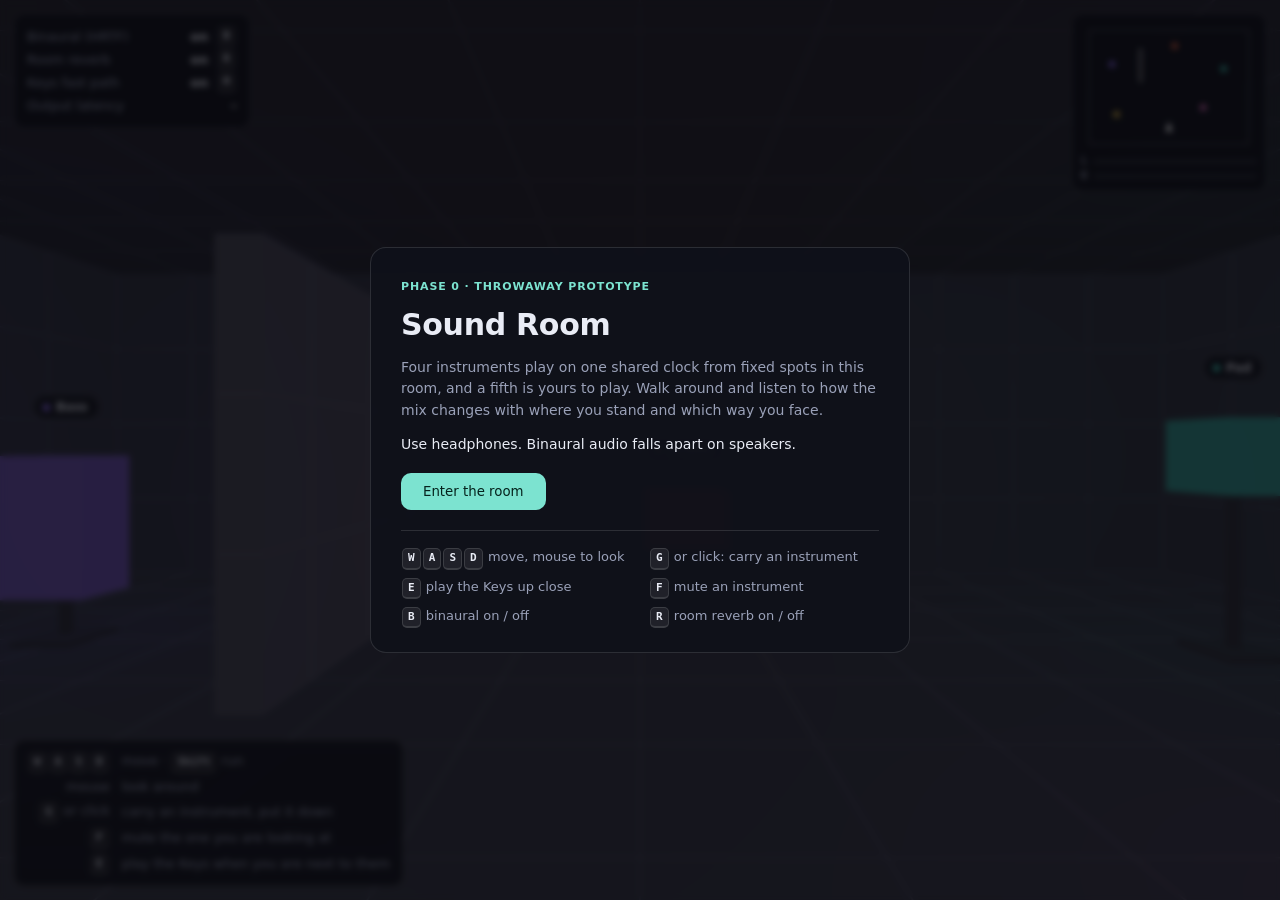
<file: prototypes/sound-room/index.html>
<!doctype html>
<html lang="en">
<head>
<meta charset="utf-8">
<meta name="viewport" content="width=device-width, initial-scale=1">
<title>Sound Room · Phase 0 prototype</title>
<style>
  :root {
    --ink: #e9ecf5; --dim: #9aa1b8;
    --panel: rgba(13, 15, 23, .78); --line: rgba(255, 255, 255, .12);
  }
  * { box-sizing: border-box; }
  html, body {
    margin: 0; height: 100%; overflow: hidden; background: #07080c; color: var(--ink);
    font: 13px/1.5 ui-sans-serif, system-ui, -apple-system, "Segoe UI", Roboto, sans-serif;
    -webkit-user-select: none; user-select: none;
  }
  #gl { position: fixed; inset: 0; width: 100%; height: 100%; display: block; }
  .hidden { display: none !important; }
  kbd {
    display: inline-block; min-width: 1.7em; padding: 0 .45em; margin: 0 1px;
    border: 1px solid var(--line); border-bottom-width: 2px; border-radius: 5px;
    background: rgba(255, 255, 255, .07); color: var(--ink);
    font: 600 11px/1.65 ui-monospace, SFMono-Regular, Menlo, Consolas, monospace; text-align: center;
  }
  .panel {
    position: fixed; padding: 10px 12px; background: var(--panel);
    border: 1px solid var(--line); border-radius: 10px;
    -webkit-backdrop-filter: blur(8px); backdrop-filter: blur(8px);
  }

  #status { top: 14px; left: 14px; min-width: 236px; }
  #status div { display: flex; align-items: center; gap: 8px; height: 23px; color: var(--dim); }
  #status b { margin-left: auto; color: var(--ink); font-weight: 600; font-variant-numeric: tabular-nums; }
  #status b.off, #st-warn { color: #ff9b7a; }

  #mapbox { top: 14px; right: 14px; padding: 8px 8px 9px; }
  #map { display: block; width: 176px; height: 128px; }
  .meter { display: flex; align-items: center; gap: 6px; margin-top: 5px; color: var(--dim); font: 600 10px/1 ui-monospace, Menlo, monospace; }
  .meter i { flex: 1; height: 5px; border-radius: 3px; background: rgba(255, 255, 255, .09); overflow: hidden; }
  .meter u { display: block; height: 100%; width: 0; border-radius: 3px; background: #7ce3d0; }

  #help { left: 14px; bottom: 14px; display: grid; grid-template-columns: auto auto; gap: 4px 12px; align-items: center; color: var(--dim); }
  #help span:nth-child(odd) { text-align: right; white-space: nowrap; }

  #cross {
    position: fixed; left: 50%; top: 50%; width: 6px; height: 6px; margin: -3px 0 0 -3px;
    border-radius: 50%; border: 1.5px solid rgba(255, 255, 255, .8); pointer-events: none;
  }
  #hint, #resume {
    position: fixed; left: 50%; padding: 5px 13px; border-radius: 99px; white-space: nowrap; pointer-events: none;
    background: var(--panel); border: 1px solid var(--line);
  }
  #hint { top: 50%; transform: translate(-50%, 26px); }
  #hint:empty { display: none; }
  #resume { top: 16px; transform: translateX(-50%); color: var(--dim); }

  .label {
    position: fixed; left: 0; top: 0; padding: 2px 10px 2px 8px; border-radius: 99px; white-space: nowrap;
    pointer-events: none; background: rgba(10, 12, 18, .72); border: 1px solid var(--line);
    font-weight: 600; font-size: 12px; will-change: transform;
  }
  .label::before { content: ""; display: inline-block; width: 7px; height: 7px; margin-right: 6px; border-radius: 50%; background: var(--c); }
  .label.target { border-color: var(--c); }
  .label.muted { color: var(--dim); }
  .label.muted::before { background: transparent; box-shadow: inset 0 0 0 1.5px var(--dim); }

  #piano { left: 50%; bottom: 18px; transform: translateX(-50%); padding: 10px 12px 12px; }
  #piano p { margin: 0 0 9px; color: var(--dim); text-align: center; }
  #kb { position: relative; width: 438px; height: 104px; }
  #kb div {
    position: absolute; top: 0; display: flex; align-items: flex-end; justify-content: center; padding-bottom: 7px;
    border-radius: 0 0 5px 5px; font: 600 11px/1 ui-monospace, Menlo, monospace;
  }
  #kb .w { width: 42px; height: 104px; background: #e9ecf5; color: #555b70; }
  #kb .k { width: 28px; height: 64px; background: #171a26; color: #9aa1b8; box-shadow: 0 0 0 1px #000; z-index: 1; }
  #kb .on { background: #ff7ad1; color: #2a0d20; }

  #overlay {
    position: fixed; inset: 0; display: grid; place-items: center; background: rgba(5, 6, 10, .66);
    -webkit-backdrop-filter: blur(3px); backdrop-filter: blur(3px);
  }
  .card {
    width: min(540px, calc(100vw - 32px)); padding: 28px 30px 24px; border-radius: 16px;
    background: rgba(15, 17, 26, .94); border: 1px solid var(--line);
  }
  .card small { color: #7ce3d0; font-size: 11px; font-weight: 600; letter-spacing: .08em; text-transform: uppercase; }
  .card h1 { margin: 6px 0 10px; font-size: 30px; font-weight: 650; letter-spacing: -.01em; }
  .card p { margin: 0 0 12px; color: var(--dim); font-size: 14px; line-height: 1.55; }
  .card p.phones { color: var(--ink); }
  .card button {
    margin-top: 6px; padding: 11px 22px; border: 0; border-radius: 10px; cursor: pointer;
    background: #7ce3d0; color: #06231d; font: 650 15px/1 inherit; font-family: inherit;
  }
  .card button:hover { background: #9af0df; }
  .card ul {
    list-style: none; margin: 20px 0 0; padding: 16px 0 0; border-top: 1px solid var(--line);
    display: grid; grid-template-columns: 1fr 1fr; gap: 7px 18px; color: var(--dim);
  }
  #err { color: #ff9b7a; }
</style>
</head>
<body>
<canvas id="gl"></canvas>
<div id="labels"></div>
<div id="cross"></div>
<div id="hint"></div>
<div id="resume" class="hidden">Click to capture the mouse, or drag to look</div>

<div id="status" class="panel">
  <div>Binaural (HRTF) <b id="st-hrtf">on</b><kbd>B</kbd></div>
  <div>Room reverb <b id="st-rev">on</b><kbd>R</kbd></div>
  <div>Keys fast path <b id="st-fast">on</b><kbd>M</kbd></div>
  <div>Output latency <b id="st-lat">–</b></div>
  <div id="st-warn" class="hidden">Slow output device. Wired headphones fix this.</div>
</div>

<div id="mapbox" class="panel">
  <canvas id="map" width="352" height="256"></canvas>
  <div class="meter">L<i><u id="mL"></u></i></div>
  <div class="meter">R<i><u id="mR"></u></i></div>
</div>

<div id="help" class="panel">
  <span><kbd>W</kbd><kbd>A</kbd><kbd>S</kbd><kbd>D</kbd></span><span>move · <kbd>Shift</kbd> run</span>
  <span>mouse</span><span>look around</span>
  <span><kbd>G</kbd> or click</span><span>carry an instrument, put it down</span>
  <span><kbd>F</kbd></span><span>mute the one you are looking at</span>
  <span><kbd>E</kbd></span><span>play the Keys when you are next to them</span>
</div>

<div id="piano" class="panel hidden">
  <p><kbd>Q</kbd> stop playing · <kbd>Z</kbd><kbd>X</kbd> octave · lowest key is <span id="oct">C4</span></p>
  <div id="kb"></div>
</div>

<div id="overlay">
  <div class="card">
    <small>Phase 0 · throwaway prototype</small>
    <h1>Sound Room</h1>
    <p>Four instruments play on one shared clock from fixed spots in this room, and a fifth is yours to play. Walk around and listen to how the mix changes with where you stand and which way you face.</p>
    <p class="phones">Use headphones. Binaural audio falls apart on speakers.</p>
    <button id="go">Enter the room</button>
    <p id="err"></p>
    <ul>
      <li><kbd>W</kbd><kbd>A</kbd><kbd>S</kbd><kbd>D</kbd> move, mouse to look</li>
      <li><kbd>G</kbd> or click: carry an instrument</li>
      <li><kbd>E</kbd> play the Keys up close</li>
      <li><kbd>F</kbd> mute an instrument</li>
      <li><kbd>B</kbd> binaural on / off</li>
      <li><kbd>R</kbd> room reverb on / off</li>
    </ul>
  </div>
</div>

<script>
(() => {
'use strict';

/* ─────────── World ─────────── */
const ROOM = { hx: 7, hz: 5, h: 4 };                               // half-extents and ceiling height, metres
const WALL = { x0: -2.65, x1: -2.35, z0: -3.4, z1: -0.4, h: 3 };   // free-standing partition
const EYE = 1.65, RADIUS = 0.3, REACH = 4.2, PLAY_REACH = 2.8;
const REF_DIST = 1.5;          // a source is at full level inside this distance and falls as 1/d beyond it
const REVERB_LEVEL = 0.16, MASTER = 0.85;
const LIMITER_MAKEUP = 1.545;  // gain the limiter adds to anything under its threshold (measured in Chromium)
const FAST_TRIM = 1.38;        // makes the Keys as loud on the fast path as on the binaural one (measured)
const BPM = 92, STEP = 60 / BPM / 4, SWING = 0.14;

const player = { x: 0, z: 3.6, yaw: 0, pitch: 0 };
const instruments = [
  { id: 'drums', name: 'Drums', color: [1.00, 0.42, 0.26], x:  0.5, y: 0.90, z: -3.6, size: [0.90, 0.60, 0.90], gain: 0.50, send: 0.6 },
  { id: 'bass',  name: 'Bass',  color: [0.58, 0.44, 1.00], x: -5.0, y: 1.00, z: -2.0, size: [0.70, 1.20, 0.50], gain: 0.38, send: 0.4 },
  { id: 'pad',   name: 'Pad',   color: [0.25, 0.84, 0.75], x:  4.8, y: 1.60, z: -1.6, size: [0.60, 0.60, 0.60], gain: 1.00, send: 1.0, spin: 0.25 },
  { id: 'bells', name: 'Bells', color: [1.00, 0.82, 0.29], x: -4.6, y: 1.60, z:  2.4, size: [0.42, 0.42, 0.42], gain: 0.42, send: 1.0, spin: -0.6 },
  { id: 'keys',  name: 'Keys',  color: [1.00, 0.48, 0.82], x:  3.0, y: 0.95, z:  1.8, size: [1.30, 0.12, 0.42], gain: 0.20, send: 0.9, playable: true },
];
const byId = {};
for (const i of instruments) {
  byId[i.id] = i; i.glow = 0; i.occ = 0; i.muted = false; i.rot = 0; i.dist = 0;
  i.lin = i.color.map(v => Math.pow(v, 2.2));   // the colours above are sRGB; shading happens in linear light
}

const clamp = (v, lo, hi) => Math.min(hi, Math.max(lo, v));
const $ = id => document.getElementById(id);

/* ─────────── Rendering (WebGL 2, boxes only) ─────────── */
const canvas = $('gl');
const gl = canvas.getContext('webgl2', { antialias: true });
if (!gl) { $('err').textContent = 'This prototype needs WebGL 2. Try a current Chrome, Edge, Firefox or Safari.'; return; }

const VS = `#version 300 es
layout(location = 0) in vec3 aPos;
layout(location = 1) in vec3 aNor;
uniform mat4 uVP, uModel;
uniform mat3 uNormal;
out vec3 vWorld, vNor;
void main() {
  vec4 w = uModel * vec4(aPos, 1.0);
  vWorld = w.xyz; vNor = uNormal * aNor;
  gl_Position = uVP * w;
}`;
const FS = `#version 300 es
precision highp float;
in vec3 vWorld, vNor;
uniform vec3 uColor, uEmissive, uCam;
uniform float uGrid;
uniform vec3 uLightPos[5];
uniform vec3 uLightCol[5];
out vec4 frag;
void main() {
  vec3 n = normalize(vNor);
  vec3 base = uColor;
  if (uGrid > 0.5) {                       // one-metre grid on the room surfaces
    vec2 p = abs(n.y) > 0.5 ? vWorld.xz : (abs(n.x) > 0.5 ? vWorld.zy : vWorld.xy);
    vec2 g = abs(fract(p - 0.5) - 0.5) / fwidth(p);
    base += vec3(0.03, 0.034, 0.046) * (1.0 - min(min(g.x, g.y), 1.0));
  }
  vec3 col = base * mix(vec3(0.30, 0.31, 0.38), vec3(0.80, 0.83, 0.95), n.y * 0.5 + 0.5);
  for (int i = 0; i < 5; i++) {            // every instrument lights the room with its own sound level
    vec3 L = uLightPos[i] - vWorld;
    float d2 = dot(L, L);
    float ndl = max(dot(n, L) * inversesqrt(d2 + 1e-4), 0.0) * 0.85 + 0.15;
    col += base * uLightCol[i] * ndl / (1.0 + 0.3 * d2);
  }
  col += uEmissive;
  col = mix(col, vec3(0.012, 0.014, 0.02), 1.0 - exp(-length(vWorld - uCam) * 0.035));
  col = vec3(1.0) - exp(-col * 1.5);
  frag = vec4(pow(col, vec3(0.4545)), 1.0);
}`;

function compile(type, src) {
  const s = gl.createShader(type);
  gl.shaderSource(s, src); gl.compileShader(s);
  if (!gl.getShaderParameter(s, gl.COMPILE_STATUS)) throw new Error(gl.getShaderInfoLog(s));
  return s;
}
const prog = gl.createProgram();
gl.attachShader(prog, compile(gl.VERTEX_SHADER, VS));
gl.attachShader(prog, compile(gl.FRAGMENT_SHADER, FS));
gl.linkProgram(prog);
if (!gl.getProgramParameter(prog, gl.LINK_STATUS)) throw new Error(gl.getProgramInfoLog(prog));
gl.useProgram(prog);
const U = {};
for (const n of ['uVP', 'uModel', 'uNormal', 'uColor', 'uEmissive', 'uGrid', 'uCam', 'uLightPos', 'uLightCol']) U[n] = gl.getUniformLocation(prog, n);

{ // unit cube: each face is [normal, u, v] with u × v = normal, so the quad winds counter-clockwise from outside
  const faces = [
    [[1, 0, 0], [0, 1, 0], [0, 0, 1]], [[-1, 0, 0], [0, 0, 1], [0, 1, 0]],
    [[0, 1, 0], [0, 0, 1], [1, 0, 0]], [[0, -1, 0], [1, 0, 0], [0, 0, 1]],
    [[0, 0, 1], [1, 0, 0], [0, 1, 0]], [[0, 0, -1], [0, 1, 0], [1, 0, 0]],
  ];
  const v = [];
  for (const [n, a, b] of faces)
    for (const [s, t] of [[-1, -1], [1, -1], [1, 1], [-1, -1], [1, 1], [-1, 1]])
      v.push(.5 * (n[0] + s * a[0] + t * b[0]), .5 * (n[1] + s * a[1] + t * b[1]), .5 * (n[2] + s * a[2] + t * b[2]), n[0], n[1], n[2]);
  gl.bindVertexArray(gl.createVertexArray());
  gl.bindBuffer(gl.ARRAY_BUFFER, gl.createBuffer());
  gl.bufferData(gl.ARRAY_BUFFER, new Float32Array(v), gl.STATIC_DRAW);
  gl.enableVertexAttribArray(0); gl.vertexAttribPointer(0, 3, gl.FLOAT, false, 24, 0);
  gl.enableVertexAttribArray(1); gl.vertexAttribPointer(1, 3, gl.FLOAT, false, 24, 12);
  gl.enable(gl.DEPTH_TEST); gl.enable(gl.CULL_FACE);
}

// column-major 4×4 helpers
function perspective(fovy, aspect, near, far) {
  const f = 1 / Math.tan(fovy / 2), nf = 1 / (near - far);
  return new Float32Array([f / aspect, 0, 0, 0, 0, f, 0, 0, 0, 0, (far + near) * nf, -1, 0, 0, 2 * far * near * nf, 0]);
}
function mul(a, b) {
  const o = new Float32Array(16);
  for (let c = 0; c < 4; c++) for (let r = 0; r < 4; r++)
    o[c * 4 + r] = a[r] * b[c * 4] + a[4 + r] * b[c * 4 + 1] + a[8 + r] * b[c * 4 + 2] + a[12 + r] * b[c * 4 + 3];
  return o;
}
// yaw 0 looks down -Z (the Web Audio listener's default), positive yaw turns left, positive pitch looks up
function basis(yaw, pitch) {
  const sy = Math.sin(yaw), cy = Math.cos(yaw), sp = Math.sin(pitch), cp = Math.cos(pitch);
  return { f: [-sy * cp, sp, -cy * cp], r: [cy, 0, -sy], u: [sy * sp, cp, cy * sp] };
}
function viewMatrix({ f, r, u }, p) {
  return new Float32Array([
    r[0], u[0], -f[0], 0, r[1], u[1], -f[1], 0, r[2], u[2], -f[2], 0,
    -(r[0] * p[0] + r[1] * p[1] + r[2] * p[2]), -(u[0] * p[0] + u[1] * p[1] + u[2] * p[2]), f[0] * p[0] + f[1] * p[1] + f[2] * p[2], 1]);
}

const M = new Float32Array(16), N = new Float32Array(9), ZERO = new Float32Array(3);
function box(cx, cy, cz, sx, sy, sz, color, emissive = ZERO, rot = 0, grid = 0) {
  const c = Math.cos(rot), s = Math.sin(rot);
  M[0] = c * sx; M[1] = 0; M[2] = -s * sx; M[3] = 0;
  M[4] = 0; M[5] = sy; M[6] = 0; M[7] = 0;
  M[8] = s * sz; M[9] = 0; M[10] = c * sz; M[11] = 0;
  M[12] = cx; M[13] = cy; M[14] = cz; M[15] = 1;
  N[0] = c; N[1] = 0; N[2] = -s; N[3] = 0; N[4] = 1; N[5] = 0; N[6] = s; N[7] = 0; N[8] = c;
  gl.uniformMatrix4fv(U.uModel, false, M); gl.uniformMatrix3fv(U.uNormal, false, N);
  gl.uniform3fv(U.uColor, color); gl.uniform3fv(U.uEmissive, emissive); gl.uniform1f(U.uGrid, grid);
  gl.drawArrays(gl.TRIANGLES, 0, 36);
}

const FLOOR = [0.024, 0.027, 0.037], SHELL = [0.03, 0.034, 0.047], CEIL = [0.018, 0.02, 0.027];
const PARTITION = [0.06, 0.066, 0.088], STAND = [0.02, 0.022, 0.028], MUTED = [0.035, 0.037, 0.045];
const LP = new Float32Array(15), LC = new Float32Array(15), C3 = new Float32Array(3), E3 = new Float32Array(3);

function render(vp, eye) {
  const { hx, hz, h } = ROOM, T = 0.5;
  gl.viewport(0, 0, canvas.width, canvas.height);
  gl.clearColor(0.02, 0.022, 0.03, 1);
  gl.clear(gl.COLOR_BUFFER_BIT | gl.DEPTH_BUFFER_BIT);
  gl.uniformMatrix4fv(U.uVP, false, vp);
  gl.uniform3fv(U.uCam, eye);
  instruments.forEach((inst, i) => {
    const k = inst.muted ? 0.05 : 1 + 9 * inst.glow;
    LP[i * 3] = inst.x; LP[i * 3 + 1] = inst.y; LP[i * 3 + 2] = inst.z;
    LC[i * 3] = inst.lin[0] * k; LC[i * 3 + 1] = inst.lin[1] * k; LC[i * 3 + 2] = inst.lin[2] * k;
  });
  gl.uniform3fv(U.uLightPos, LP); gl.uniform3fv(U.uLightCol, LC);

  box(0, -T / 2, 0, 2 * hx + 2 * T, T, 2 * hz + 2 * T, FLOOR, ZERO, 0, 1);
  box(0, h + T / 2, 0, 2 * hx + 2 * T, T, 2 * hz + 2 * T, CEIL, ZERO, 0, 1);
  box(-hx - T / 2, h / 2, 0, T, h, 2 * hz, SHELL, ZERO, 0, 1);
  box(hx + T / 2, h / 2, 0, T, h, 2 * hz, SHELL, ZERO, 0, 1);
  box(0, h / 2, -hz - T / 2, 2 * hx, h, T, SHELL, ZERO, 0, 1);
  box(0, h / 2, hz + T / 2, 2 * hx, h, T, SHELL, ZERO, 0, 1);
  box((WALL.x0 + WALL.x1) / 2, WALL.h / 2, (WALL.z0 + WALL.z1) / 2, WALL.x1 - WALL.x0, WALL.h, WALL.z1 - WALL.z0, PARTITION, ZERO, 0, 1);

  for (const inst of instruments) {
    const [sx, sy, sz] = inst.size, c = inst.lin, bottom = inst.y - sy / 2;
    if (inst !== carried) {
      box(inst.x, 0.025, inst.z, 0.5, 0.05, 0.5, STAND);
      box(inst.x, bottom / 2, inst.z, 0.07, bottom, 0.07, STAND);
    }
    const k = (inst.muted ? 0.03 : 0.22 + 1.0 * inst.glow) * (inst === target ? 1.6 : 1), s = 1 + 0.07 * inst.glow;
    for (let j = 0; j < 3; j++) { C3[j] = inst.muted ? MUTED[j] : c[j] * 0.3; E3[j] = c[j] * k; }
    box(inst.x, inst.y, inst.z, sx * s, sy * s, sz * s, C3, E3, inst.rot);
  }
}

/* ─────────── Audio graph ───────────
   voice → bus ─┬→ tone (air absorption + occlusion) → direct → HRTF panner → master → limiter → soft clip → out
                ├→ reverb send → shared room reverb ─────────────────────────↗
                └→ analyser (drives the glow)
   The Keys are played live, so by default they take a fast path: a plain stereo panner feeding `live`, which joins
   after the limiter. In Chromium the HRTF panner delays its input ~6 ms and the limiter another 6 ms (measured). */
let ctx = null, A = null;
const mtof = m => 440 * Math.pow(2, (m - 69) / 12);

function makeImpulse(rt60) {                 // decaying stereo noise: highs die faster, a few early reflections up front
  const sr = ctx.sampleRate, pre = Math.floor(sr * 0.012), len = pre + Math.floor(sr * rt60 * 1.25);
  const buf = ctx.createBuffer(2, len, sr), a = Math.exp(-2 * Math.PI * 2500 / sr);
  for (let c = 0; c < 2; c++) {
    const d = buf.getChannelData(c);
    let lp = 0, e = 0;
    for (let i = pre; i < len; i++) {
      const t = (i - pre) / sr, n = Math.random() * 2 - 1;
      lp = lp * a + n * (1 - a);
      d[i] = (lp * 2.5 * Math.pow(10, -3 * t / rt60) + (n - lp) * Math.pow(10, -3 * t / (rt60 * 0.5))) * Math.min(1, t / 0.004);
    }
    for (let k = 0; k < 6; k++) {
      const t = 0.006 + Math.random() * 0.045;
      d[Math.floor(t * sr)] += (Math.random() < 0.5 ? -1 : 1) * 8 * (1 - t / 0.07);
    }
    for (let i = 0; i < len; i++) e += d[i] * d[i];
    const s = 1 / Math.sqrt(e);              // unit energy, so REVERB_LEVEL alone sets the wet level
    for (let i = 0; i < len; i++) d[i] *= s;
  }
  return buf;
}

function softClipCurve() {                   // identity up to 0.7, then eases toward ±1; covers inputs up to ±2
  const c = new Float32Array(2049);
  for (let i = 0; i < c.length; i++) {
    const x = (i / (c.length - 1) * 2 - 1) * 2, a = Math.abs(x);
    c[i] = Math.sign(x) * (a <= 0.7 ? a : 0.7 + 0.3 * Math.tanh((a - 0.7) / 0.3));
  }
  return c;
}

function initAudio() {
  ctx = new (window.AudioContext || window.webkitAudioContext)({ latencyHint: 'interactive' });
  const master = new GainNode(ctx, { gain: 0 });
  const limiter = new DynamicsCompressorNode(ctx, { threshold: -8, knee: 4, ratio: 16, attack: 0.002, release: 0.15 });
  const live = new GainNode(ctx, { gain: 0 });            // fast path for the instrument you play yourself
  const sum = new GainNode(ctx, { gain: 0.5 });           // halve, clip on a ±2 curve: a zero-delay safety net on the final mix
  const clip = new WaveShaperNode(ctx, { curve: softClipCurve(), oversample: 'none' });
  master.connect(limiter).connect(sum); live.connect(sum); sum.connect(clip).connect(ctx.destination);
  master.gain.linearRampToValueAtTime(MASTER, ctx.currentTime + 1.2);
  live.gain.linearRampToValueAtTime(MASTER * LIMITER_MAKEUP * FAST_TRIM, ctx.currentTime + 1.2);

  const split = ctx.createChannelSplitter(2);
  const meters = [new AnalyserNode(ctx, { fftSize: 1024 }), new AnalyserNode(ctx, { fftSize: 1024 })];
  clip.connect(split); split.connect(meters[0], 0); split.connect(meters[1], 1);

  const reverbIn = new BiquadFilterNode(ctx, { type: 'highpass', frequency: 160 });
  const convolver = ctx.createConvolver();
  convolver.normalize = false; convolver.buffer = makeImpulse(1.1);
  const reverbOut = new GainNode(ctx, { gain: REVERB_LEVEL });
  reverbIn.connect(convolver).connect(reverbOut).connect(master);

  const noise = ctx.createBuffer(1, ctx.sampleRate * 2, ctx.sampleRate), nd = noise.getChannelData(0);
  for (let i = 0; i < nd.length; i++) nd[i] = Math.random() * 2 - 1;

  for (const inst of instruments) {
    const bus = new GainNode(ctx, { gain: inst.gain, channelCount: 1, channelCountMode: 'explicit' });
    const tone = new BiquadFilterNode(ctx, { type: 'lowpass', frequency: 18000, Q: 0.5 });
    const direct = new GainNode(ctx, { gain: 1 });
    const fast = !!inst.playable && fastKeys;
    const panner = new PannerNode(ctx, {
      panningModel: fast ? 'equalpower' : 'HRTF', distanceModel: 'inverse', refDistance: REF_DIST, rolloffFactor: 1,
      positionX: inst.x, positionY: inst.y, positionZ: inst.z,
    });
    const send = new GainNode(ctx, { gain: inst.send });
    const analyser = new AnalyserNode(ctx, { fftSize: 256 });
    bus.connect(tone).connect(direct).connect(panner).connect(fast ? live : master);
    bus.connect(send).connect(reverbIn);
    bus.connect(analyser);
    inst.node = { bus, tone, direct, panner, analyser, buf: new Float32Array(256) };
  }
  A = { master, live, limiter, meters, reverbOut, noise, buf: new Float32Array(1024) };
}

/* ─────────── Voices ─────────── */
function noiseHit(out, t, decay, level, type, freq, q = 0.7) {
  const src = new AudioBufferSourceNode(ctx, { buffer: A.noise });
  const f = new BiquadFilterNode(ctx, { type, frequency: freq, Q: q }), g = new GainNode(ctx, { gain: 0 });
  g.gain.setValueAtTime(level, t); g.gain.exponentialRampToValueAtTime(0.001, t + decay);
  src.connect(f).connect(g).connect(out);
  src.start(t, Math.random() * 1.5); src.stop(t + decay + 0.02);
}
function tone(out, t, type, f0, f1, sweep, level, decay) {
  const o = new OscillatorNode(ctx, { type, frequency: f0 }), g = new GainNode(ctx, { gain: 0 });
  o.frequency.setValueAtTime(f0, t); o.frequency.exponentialRampToValueAtTime(f1, t + sweep);
  g.gain.setValueAtTime(0, t); g.gain.linearRampToValueAtTime(level, t + 0.003); g.gain.exponentialRampToValueAtTime(0.001, t + decay);
  o.connect(g).connect(out); o.start(t); o.stop(t + decay + 0.02);
}
function kick(t, v) {
  const out = byId.drums.node.bus;
  tone(out, t, 'sine', 150, 48, 0.085, v, 0.38);
  noiseHit(out, t, 0.018, v * 0.45, 'lowpass', 3500);
}
function snare(t, v) {
  const out = byId.drums.node.bus;
  noiseHit(out, t, 0.2, v * 0.6, 'bandpass', 2200, 0.6);
  noiseHit(out, t, 0.08, v * 0.3, 'highpass', 5000);
  tone(out, t, 'triangle', 205, 165, 0.06, v * 0.45, 0.11);
}
function hat(t, v, open) {
  noiseHit(byId.drums.node.bus, t, open ? 0.3 : 0.07, v * 0.34, 'highpass', 8000);
}
function bass(t, midi, dur, v) {
  const f = mtof(midi), out = byId.bass.node.bus;
  const saw = new OscillatorNode(ctx, { type: 'sawtooth', frequency: f }), sub = new OscillatorNode(ctx, { frequency: f });
  const lp = new BiquadFilterNode(ctx, { type: 'lowpass', Q: 4 });
  const sg = new GainNode(ctx, { gain: 0.55 }), ug = new GainNode(ctx, { gain: 0.6 }), g = new GainNode(ctx, { gain: 0 });
  lp.frequency.setValueAtTime(1500, t); lp.frequency.exponentialRampToValueAtTime(360, t + 0.2);
  g.gain.setValueAtTime(0, t); g.gain.linearRampToValueAtTime(v, t + 0.006);
  g.gain.exponentialRampToValueAtTime(v * 0.6, t + dur); g.gain.linearRampToValueAtTime(0, t + dur + 0.06);
  saw.connect(sg).connect(lp).connect(g); sub.connect(ug).connect(g); g.connect(out);
  saw.start(t); sub.start(t); saw.stop(t + dur + 0.1); sub.stop(t + dur + 0.1);
}
function pad(t, notes, dur, v) {
  const lp = new BiquadFilterNode(ctx, { type: 'lowpass', Q: 0.7 }), g = new GainNode(ctx, { gain: 0 });
  lp.frequency.setValueAtTime(600, t); lp.frequency.linearRampToValueAtTime(1900, t + dur * 0.55); lp.frequency.linearRampToValueAtTime(700, t + dur + 1.2);
  g.gain.setValueAtTime(0, t); g.gain.linearRampToValueAtTime(v, t + 0.5);
  g.gain.setValueAtTime(v, t + dur); g.gain.linearRampToValueAtTime(0, t + dur + 1.2);
  lp.connect(g).connect(byId.pad.node.bus);
  for (const m of notes) for (const detune of [-8, 8]) {
    const o = new OscillatorNode(ctx, { type: 'sawtooth', frequency: mtof(m), detune });
    o.connect(lp); o.start(t); o.stop(t + dur + 1.25);
  }
}
function bell(t, midi, v) {                   // two-operator FM, inharmonic ratio, fast-decaying index
  const f = mtof(midi);
  const car = new OscillatorNode(ctx, { frequency: f }), mod = new OscillatorNode(ctx, { frequency: f * 3.5 });
  const mg = new GainNode(ctx, { gain: 0 }), g = new GainNode(ctx, { gain: 0 });
  mg.gain.setValueAtTime(f * 2.4, t); mg.gain.exponentialRampToValueAtTime(f * 0.2, t + 0.3);
  g.gain.setValueAtTime(0, t); g.gain.linearRampToValueAtTime(v, t + 0.003); g.gain.exponentialRampToValueAtTime(0.0001, t + 1.2);
  mod.connect(mg).connect(car.frequency); car.connect(g).connect(byId.bells.node.bus);
  car.start(t); mod.start(t); car.stop(t + 1.25); mod.stop(t + 1.25);
}

// the player's instrument: electric-piano-ish FM, played live from the computer keyboard
const KEYMAP = { KeyA: 0, KeyW: 1, KeyS: 2, KeyE: 3, KeyD: 4, KeyF: 5, KeyT: 6, KeyG: 7, KeyY: 8, KeyH: 9, KeyU: 10, KeyJ: 11, KeyK: 12, KeyO: 13, KeyL: 14, KeyP: 15, Semicolon: 16 };
const held = new Map();
let octave = 0;
function keyOn(code) {
  if (held.has(code)) return;
  const f = mtof(60 + 12 * octave + KEYMAP[code]), t = ctx.currentTime;
  const mod = new OscillatorNode(ctx, { frequency: f });
  const mg = new GainNode(ctx, { gain: 0 }), g = new GainNode(ctx, { gain: 0 });
  mg.gain.setValueAtTime(f * 1.5, t); mg.gain.exponentialRampToValueAtTime(f * 0.3, t + 0.6);
  g.gain.setValueAtTime(0, t); g.gain.linearRampToValueAtTime(0.42, t + 0.002); g.gain.setTargetAtTime(0.1, t + 0.002, 0.9);
  mod.connect(mg); g.connect(byId.keys.node.bus);
  const oscs = [mod];
  for (const detune of [-4, 4]) {
    const car = new OscillatorNode(ctx, { frequency: f, detune });
    mg.connect(car.frequency); car.connect(g); oscs.push(car);
  }
  for (const o of oscs) o.start(t);
  held.set(code, { g, oscs });
  pianoEls[code].classList.add('on');
}
function keyOff(code) {
  const v = held.get(code);
  if (!v) return;
  held.delete(code);
  const t = ctx.currentTime;
  if (v.g.gain.cancelAndHoldAtTime) v.g.gain.cancelAndHoldAtTime(t); else v.g.gain.cancelScheduledValues(t);
  v.g.gain.setTargetAtTime(0, t, 0.07);
  for (const o of v.oscs) o.stop(t + 0.6);
  pianoEls[code].classList.remove('on');
}

/* ─────────── Sequencer: one shared clock, events scheduled ahead on the audio timeline ─────────── */
const CHORDS = [   // Am7 · Fmaj7 · Cmaj7 · G6, all white keys so the Keys always fit
  { root: 45, pad: [55, 57, 60, 64], tones: [69, 72, 76, 79, 81, 84] },
  { root: 41, pad: [53, 57, 60, 64], tones: [69, 72, 76, 77, 81, 84] },
  { root: 48, pad: [55, 59, 60, 64], tones: [67, 71, 72, 76, 79, 84] },
  { root: 43, pad: [55, 59, 62, 64], tones: [67, 71, 74, 76, 79, 83] },
];
const BASS = { 0: [0, 3], 6: [0, 1.5], 8: [12, 1], 10: [0, 2.5], 14: [7, 1.5] };   // step → [semitones above root, length in steps]
const BELLS = [
  [0, -1, 2, -1, 3, -1, 2, 1, -1, 4, -1, 2, -1, 3, -1, -1],
  [1, -1, 3, -1, 2, -1, 4, -1, 5, -1, 3, -1, 2, -1, 1, -1],
];
let nextStep = 0, nextTime = 0;

function scheduleStep(n, t0) {
  const s = n % 16, bar = Math.floor(n / 16) % 4, chord = CHORDS[bar];
  const t = t0 + (s % 2 ? STEP * SWING : 0);
  if (s === 0 || s === 6 || s === 10 || (bar === 3 && s === 13)) kick(t, s === 0 ? 1 : 0.8);
  if (s === 4 || s === 12) snare(t, 0.9);
  if (bar === 3 && s === 15) snare(t, 0.3);
  if (s % 2 === 0) hat(t, s % 4 === 0 ? 0.6 : 0.4, bar % 2 === 1 && s === 14);
  else if (Math.random() < 0.25) hat(t, 0.2, false);
  if (BASS[s]) bass(t, chord.root + BASS[s][0], BASS[s][1] * STEP, 0.8);
  if (s === 0) pad(t0, chord.pad, 16 * STEP, 0.07);
  const b = BELLS[bar % 2][s];
  if (b >= 0) bell(t, chord.tones[b], 0.45 + (s % 4 === 0 ? 0.2 : 0) + Math.random() * 0.1);
}
function tick() {
  const now = ctx.currentTime;
  if (nextTime < now) {                       // fell behind (tab was in the background): skip ahead, stay on the grid
    const skip = Math.ceil((now - nextTime) / STEP);
    nextStep += skip; nextTime += skip * STEP;
  }
  while (nextTime < now + 0.14) { scheduleStep(nextStep, nextTime); nextStep++; nextTime += STEP; }
}

/* ─────────── Spatial updates ─────────── */
function segmentHitsWall(ax, az, bx, bz) {   // 2D slab test against the partition's footprint
  let t0 = 0, t1 = 1;
  for (const [p, d, lo, hi] of [[ax, bx - ax, WALL.x0, WALL.x1], [az, bz - az, WALL.z0, WALL.z1]]) {
    if (Math.abs(d) < 1e-9) { if (p < lo || p > hi) return false; continue; }
    let ta = (lo - p) / d, tb = (hi - p) / d;
    if (ta > tb) [ta, tb] = [tb, ta];
    t0 = Math.max(t0, ta); t1 = Math.min(t1, tb);
    if (t0 > t1) return false;
  }
  return true;
}
const RAYS = [-0.45, -0.225, 0, 0.225, 0.45];
function occlusion(inst) {                    // fraction of five parallel rays the partition blocks, for a soft edge
  const dx = inst.x - player.x, dz = inst.z - player.z, d = Math.hypot(dx, dz);
  if (d < 1e-6) return 0;
  const px = -dz / d, pz = dx / d;
  let hits = 0;
  for (const o of RAYS) if (segmentHitsWall(player.x + px * o, player.z + pz * o, inst.x + px * o, inst.z + pz * o)) hits++;
  return hits / RAYS.length;
}
let spatialTick = 0;
function updateSpatial(b, dt) {
  const L = ctx.listener, f = b.f, u = b.u;
  if (L.positionX) {
    L.positionX.value = player.x; L.positionY.value = EYE; L.positionZ.value = player.z;
    L.forwardX.value = f[0]; L.forwardY.value = f[1]; L.forwardZ.value = f[2];
    L.upX.value = u[0]; L.upY.value = u[1]; L.upZ.value = u[2];
  } else {                                    // Firefox still only has the older setters
    L.setPosition(player.x, EYE, player.z);
    L.setOrientation(f[0], f[1], f[2], u[0], u[1], u[2]);
  }
  const t = ctx.currentTime, apply = ++spatialTick % 3 === 0;
  for (const inst of instruments) {
    inst.occ += (occlusion(inst) - inst.occ) * Math.min(1, dt * 9);
    if (!apply) continue;
    const d = Math.hypot(inst.x - player.x, inst.y - EYE, inst.z - player.z);
    const cutoff = 18000 / (1 + d * 0.05) * Math.pow(1100 / 18000, inst.occ);
    inst.node.tone.frequency.setTargetAtTime(cutoff, t, 0.04);
    inst.node.direct.gain.setTargetAtTime(1 - 0.55 * inst.occ, t, 0.04);
  }
}
function rms(analyser, buf) {
  analyser.getFloatTimeDomainData(buf);
  let e = 0;
  for (let i = 0; i < buf.length; i++) e += buf[i] * buf[i];
  return Math.sqrt(e / buf.length);
}
function updateLevels(dt) {
  for (const inst of instruments) {
    const v = Math.min(1, Math.sqrt(rms(inst.node.analyser, inst.node.buf)) * 1.6);
    inst.glow += (v - inst.glow) * Math.min(1, dt * (v > inst.glow ? 40 : 7));
    if (inst.spin) inst.rot += inst.spin * dt * (0.4 + 2 * inst.glow);
  }
}

/* ─────────── Player, input, interaction ─────────── */
let started = false, locked = false, dragging = false, playMode = false;
let target = null, carried = null, hrtf = true, reverb = true, fastKeys = true;
const down = new Set();

function move(dt) {
  let fwd = 0, strafe = 0, turn = 0;
  if (!playMode) {                            // in play mode these keys are notes
    if (down.has('KeyW')) fwd++; if (down.has('KeyS')) fwd--;
    if (down.has('KeyD')) strafe++; if (down.has('KeyA')) strafe--;
  }
  if (down.has('ArrowUp')) fwd++; if (down.has('ArrowDown')) fwd--;
  if (down.has('ArrowLeft')) turn++; if (down.has('ArrowRight')) turn--;
  player.yaw += turn * 1.9 * dt;
  const len = Math.hypot(fwd, strafe);
  if (len > 0) {
    const sp = (down.has('ShiftLeft') || down.has('ShiftRight') ? 5.5 : 2.8) * dt / len;
    const sy = Math.sin(player.yaw), cy = Math.cos(player.yaw);
    player.x += (-sy * fwd + cy * strafe) * sp;
    player.z += (-cy * fwd - sy * strafe) * sp;
  }
  player.x = clamp(player.x, -ROOM.hx + RADIUS, ROOM.hx - RADIUS);
  player.z = clamp(player.z, -ROOM.hz + RADIUS, ROOM.hz - RADIUS);
  const x0 = WALL.x0 - RADIUS, x1 = WALL.x1 + RADIUS, z0 = WALL.z0 - RADIUS, z1 = WALL.z1 + RADIUS;
  if (player.x > x0 && player.x < x1 && player.z > z0 && player.z < z1) {
    const pen = [player.x - x0, x1 - player.x, player.z - z0, z1 - player.z], m = Math.min(...pen);
    if (m === pen[0]) player.x = x0; else if (m === pen[1]) player.x = x1; else if (m === pen[2]) player.z = z0; else player.z = z1;
  }
  for (const inst of instruments) {
    if (inst === carried) continue;
    const dx = player.x - inst.x, dz = player.z - inst.z, d = Math.hypot(dx, dz);
    if (d < 0.6 && d > 1e-6) { player.x = inst.x + dx / d * 0.6; player.z = inst.z + dz / d * 0.6; }
  }
}
function updateCarry() {
  if (!carried) return;
  let x = clamp(player.x - Math.sin(player.yaw) * 1.5, -ROOM.hx + 0.6, ROOM.hx - 0.6);
  const z = clamp(player.z - Math.cos(player.yaw) * 1.5, -ROOM.hz + 0.6, ROOM.hz - 0.6), m = 0.5;
  if (x > WALL.x0 - m && x < WALL.x1 + m && z > WALL.z0 - m && z < WALL.z1 + m)
    x = player.x < (WALL.x0 + WALL.x1) / 2 ? WALL.x0 - m : WALL.x1 + m;
  carried.x = x; carried.z = z;
  carried.y = clamp(EYE - 0.35 + Math.sin(player.pitch) * 1.4, carried.size[1] / 2 + 0.25, 2.8);
  const p = carried.node.panner;
  p.positionX.value = x; p.positionY.value = carried.y; p.positionZ.value = z;
}
function pickTarget() {                       // the instrument you are facing, if it is within reach
  const fx = -Math.sin(player.yaw), fz = -Math.cos(player.yaw);
  let best = null, bestDot = 0.955;           // within about 17° of your heading
  for (const inst of instruments) {
    const dx = inst.x - player.x, dy = inst.y - EYE, dz = inst.z - player.z, flat = Math.hypot(dx, dz) || 1e-6;
    inst.dist = Math.hypot(flat, dy);
    if (inst.dist > REACH || Math.abs(Math.atan2(dy, flat) - player.pitch) > 0.9) continue;
    const dot = (dx * fx + dz * fz) / flat;
    if (dot > bestDot) { bestDot = dot; best = inst; }
  }
  return best;
}
function grabOrDrop() {
  if (playMode) return;
  if (carried) carried = null;
  else if (target) { carried = target; target = null; }
}
function toggleMute(inst) {
  inst.muted = !inst.muted;
  inst.node.bus.gain.setTargetAtTime(inst.muted ? 0 : inst.gain, ctx.currentTime, 0.03);
  inst.label.textContent = inst.muted ? inst.name + ' · muted' : inst.name;
  inst.label.classList.toggle('muted', inst.muted);
}
function setPlayMode(on) {
  playMode = on;
  $('piano').classList.toggle('hidden', !on);
  $('help').classList.toggle('hidden', on);
  if (!on) for (const code of [...held.keys()]) keyOff(code);
}
function setHrtf(on) {
  hrtf = on;
  for (const inst of instruments) inst.node.panner.panningModel = on && !(inst.playable && fastKeys) ? 'HRTF' : 'equalpower';
  $('st-hrtf').textContent = on ? 'on' : 'off · plain stereo';
  $('st-hrtf').classList.toggle('off', !on);
}
function setFastKeys(on) {                    // off: the Keys are binaural like everything else, at the cost of ~12 ms
  fastKeys = on;
  const p = byId.keys.node.panner;
  p.disconnect(); p.connect(on ? A.live : A.master);
  p.panningModel = on || !hrtf ? 'equalpower' : 'HRTF';
  $('st-fast').textContent = on ? 'on' : 'off · 12 ms slower';
  $('st-fast').classList.toggle('off', !on);
}
function setReverb(on) {
  reverb = on;
  A.reverbOut.gain.setTargetAtTime(on ? REVERB_LEVEL : 0, ctx.currentTime, 0.05);
  $('st-rev').textContent = on ? 'on' : 'off';
  $('st-rev').classList.toggle('off', !on);
}
function tryLock() {
  if (!canvas.requestPointerLock) return;
  try { const p = canvas.requestPointerLock(); if (p && p.catch) p.catch(() => {}); } catch (_) { /* drag-to-look still works */ }
}
async function start() {
  if (started) return;
  try {
    initAudio();
    await ctx.resume();
  } catch (e) { $('err').textContent = 'Could not start audio: ' + e.message; return; }
  started = true;
  nextStep = 0; nextTime = ctx.currentTime + 0.2;
  setInterval(tick, 25);
  $('overlay').classList.add('hidden');
  $('resume').classList.remove('hidden');
  tryLock();
}

$('go').addEventListener('click', start);
canvas.addEventListener('contextmenu', e => e.preventDefault());
canvas.addEventListener('mousedown', e => {
  if (!started || e.button !== 0) return;
  if (locked) grabOrDrop();
  else { dragging = true; tryLock(); }
});
addEventListener('mouseup', () => { dragging = false; });
addEventListener('mousemove', e => {
  if (!started || !(locked || dragging)) return;
  player.yaw -= e.movementX * 0.0022;
  player.pitch = clamp(player.pitch - e.movementY * 0.0022, -1.45, 1.45);
});
document.addEventListener('pointerlockchange', () => {
  locked = document.pointerLockElement === canvas;
  if (locked) dragging = false;
  $('resume').classList.toggle('hidden', locked || !started);
});
addEventListener('blur', () => { down.clear(); dragging = false; for (const code of [...held.keys()]) keyOff(code); });
addEventListener('keydown', e => {
  if (e.metaKey || e.ctrlKey || e.altKey) return;
  if (!started) { if (e.code === 'Enter') start(); return; }
  if (e.code === 'Tab' || e.code === 'Space' || e.code.startsWith('Arrow')) e.preventDefault();
  if (e.repeat) return;
  down.add(e.code);
  if (e.code === 'KeyB') return setHrtf(!hrtf);
  if (e.code === 'KeyR') return setReverb(!reverb);
  if (e.code === 'KeyM') return setFastKeys(!fastKeys);
  if (playMode) {
    if (e.code === 'KeyQ' || e.code === 'Escape') setPlayMode(false);
    else if (e.code === 'KeyZ' || e.code === 'KeyX') { octave = clamp(octave + (e.code === 'KeyX' ? 1 : -1), -2, 2); $('oct').textContent = 'C' + (4 + octave); }
    else if (e.code in KEYMAP) keyOn(e.code);
    return;
  }
  if (e.code === 'KeyG') grabOrDrop();
  else if (e.code === 'KeyF' && target) toggleMute(target);
  else if (e.code === 'KeyE' && target && target.playable && target.dist < PLAY_REACH) setPlayMode(true);
});
addEventListener('keyup', e => { down.delete(e.code); if (started && e.code in KEYMAP) keyOff(e.code); });

/* ─────────── HUD ─────────── */
for (const inst of instruments) {
  const el = document.createElement('div');
  el.className = 'label'; el.textContent = inst.name;
  el.style.setProperty('--c', `rgb(${inst.color.map(v => Math.round(v * 255)).join(',')})`);
  $('labels').appendChild(el); inst.label = el;
}
const pianoEls = {};
[['KeyA', 'A'], ['KeyS', 'S'], ['KeyD', 'D'], ['KeyF', 'F'], ['KeyG', 'G'], ['KeyH', 'H'], ['KeyJ', 'J'], ['KeyK', 'K'], ['KeyL', 'L'], ['Semicolon', ';']]
  .forEach(([code, ch], i) => addPianoKey(code, ch, 'w', i * 44));
[['KeyW', 'W', 0], ['KeyE', 'E', 1], ['KeyT', 'T', 3], ['KeyY', 'Y', 4], ['KeyU', 'U', 5], ['KeyO', 'O', 7], ['KeyP', 'P', 8]]
  .forEach(([code, ch, after]) => addPianoKey(code, ch, 'k', (after + 1) * 44 - 15));
function addPianoKey(code, ch, cls, left) {
  const el = document.createElement('div');
  el.className = cls; el.textContent = ch; el.style.left = left + 'px';
  $('kb').appendChild(el); pianoEls[code] = el;
}

const map = $('map'), g2 = map.getContext('2d');
function drawMap() {
  const W = map.width, H = map.height, s = Math.min((W - 28) / (2 * ROOM.hx), (H - 28) / (2 * ROOM.hz));
  const X = x => W / 2 + x * s, Z = z => H / 2 + z * s;
  g2.clearRect(0, 0, W, H);
  g2.strokeStyle = 'rgba(255,255,255,.3)'; g2.lineWidth = 2;
  g2.strokeRect(X(-ROOM.hx), Z(-ROOM.hz), 2 * ROOM.hx * s, 2 * ROOM.hz * s);
  g2.fillStyle = 'rgba(255,255,255,.4)';
  g2.fillRect(X(WALL.x0), Z(WALL.z0), (WALL.x1 - WALL.x0) * s, (WALL.z1 - WALL.z0) * s);
  for (const inst of instruments) {
    const c = inst.color.map(v => Math.round(v * 255)).join(',');
    if (!inst.muted) {
      g2.fillStyle = `rgba(${c},${0.14 + 0.3 * inst.glow})`;
      g2.beginPath(); g2.arc(X(inst.x), Z(inst.z), 9 + 18 * inst.glow, 0, 7); g2.fill();
    }
    g2.fillStyle = inst.muted ? 'rgba(255,255,255,.28)' : `rgb(${c})`;
    g2.beginPath(); g2.arc(X(inst.x), Z(inst.z), 5.5, 0, 7); g2.fill();
  }
  const px = X(player.x), pz = Z(player.z), fx = -Math.sin(player.yaw), fz = -Math.cos(player.yaw);
  g2.fillStyle = '#fff';
  g2.beginPath();
  g2.moveTo(px + fx * 13, pz + fz * 13);
  g2.lineTo(px - fx * 7 + fz * 7, pz - fz * 7 - fx * 7);
  g2.lineTo(px - fx * 7 - fz * 7, pz - fz * 7 + fx * 7);
  g2.closePath(); g2.fill();
}

let lastHint = '', frameCount = 0;
function updateHud(vp) {
  for (const inst of instruments) {
    const el = inst.label, x = inst.x, y = inst.y + inst.size[1] / 2 + 0.32, z = inst.z;
    const w = vp[3] * x + vp[7] * y + vp[11] * z + vp[15];
    if (w < 0.2) { el.style.opacity = 0; continue; }
    const sx = ((vp[0] * x + vp[4] * y + vp[8] * z + vp[12]) / w * 0.5 + 0.5) * innerWidth;
    const sy = (0.5 - (vp[1] * x + vp[5] * y + vp[9] * z + vp[13]) / w * 0.5) * innerHeight;
    el.style.opacity = clamp(1.6 - w / 8, 0.5, 1);
    el.style.transform = `translate(${sx.toFixed(1)}px, ${sy.toFixed(1)}px) translate(-50%, -100%)`;
    el.classList.toggle('target', inst === target);
  }
  let hint = '';
  if (carried) hint = `Carrying <b>${carried.name}</b> · <kbd>G</kbd> or click to put it down`;
  else if (target && !playMode) {
    const play = !target.playable ? '' : target.dist < PLAY_REACH ? '<kbd>E</kbd> play · ' : 'step closer to play · ';
    hint = `<b>${target.name}</b> · ${play}<kbd>G</kbd> carry · <kbd>F</kbd> ${target.muted ? 'unmute' : 'mute'}`;
  }
  if (hint !== lastHint) { $('hint').innerHTML = hint; lastHint = hint; }
  drawMap();
  if (!started) return;
  const pct = v => clamp((20 * Math.log10(v + 1e-6) + 54) / 54, 0, 1) * 100 + '%';
  $('mL').style.width = pct(rms(A.meters[0], A.buf));
  $('mR').style.width = pct(rms(A.meters[1], A.buf));
  if (frameCount % 30 === 0) {
    const ms = (ctx.baseLatency || 0) * 1000 + (ctx.outputLatency || 0) * 1000;
    $('st-lat').textContent = ms ? '≈ ' + ms.toFixed(0) + ' ms' : 'not reported';
    $('st-lat').classList.toggle('off', ms > 40);
    $('st-warn').classList.toggle('hidden', !(ms > 40));
  }
}

/* ─────────── Main loop ─────────── */
let last = performance.now();
function frame(now) {
  const dt = Math.min(0.05, (now - last) / 1000);
  last = now; frameCount++;
  const dpr = Math.min(2, devicePixelRatio || 1), w = Math.round(canvas.clientWidth * dpr), h = Math.round(canvas.clientHeight * dpr);
  if (canvas.width !== w || canvas.height !== h) { canvas.width = w; canvas.height = h; }

  if (started) { move(dt); updateCarry(); }
  const b = basis(player.yaw, player.pitch), eye = [player.x, EYE, player.z];
  if (started) {
    updateLevels(dt);
    updateSpatial(b, dt);
    target = carried ? null : pickTarget();
    if (playMode && byId.keys.dist > PLAY_REACH + 0.6) setPlayMode(false);
  }
  const vp = mul(perspective(70 * Math.PI / 180, canvas.width / Math.max(1, canvas.height), 0.05, 80), viewMatrix(b, eye));
  render(vp, eye);
  updateHud(vp);
  requestAnimationFrame(frame);
}
requestAnimationFrame(frame);

window.__room = { player, instruments, start, get ctx() { return ctx; }, get audio() { return A; } };
})();
</script>
</body>
</html>
</file>
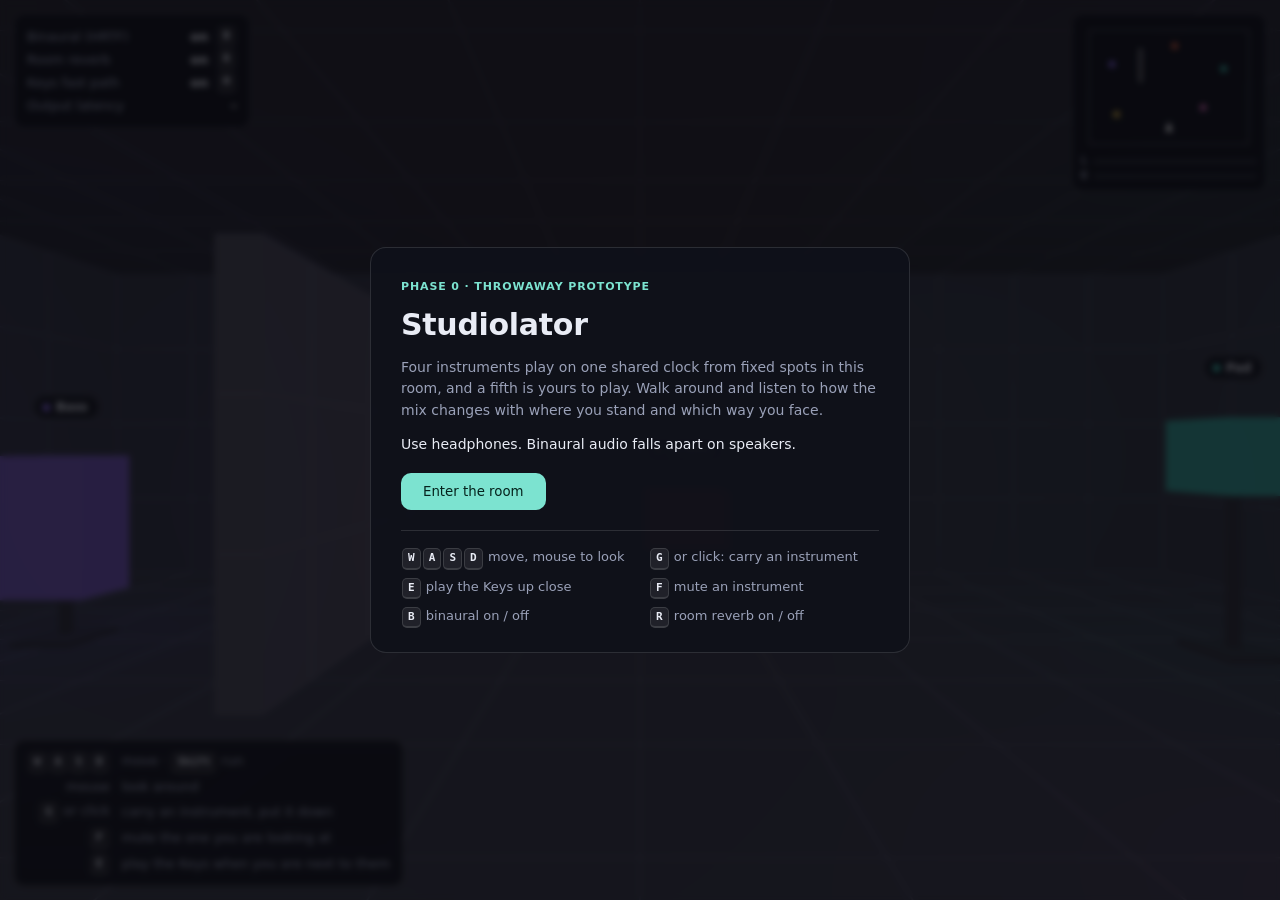
<file: prototypes/studiolator/index.html>
<!doctype html>
<html lang="en">
<head>
<meta charset="utf-8">
<meta name="viewport" content="width=device-width, initial-scale=1">
<title>Studiolator · Phase 0 prototype</title>
<style>
  :root {
    --ink: #e9ecf5; --dim: #9aa1b8;
    --panel: rgba(13, 15, 23, .78); --line: rgba(255, 255, 255, .12);
  }
  * { box-sizing: border-box; }
  html, body {
    margin: 0; height: 100%; overflow: hidden; background: #07080c; color: var(--ink);
    font: 13px/1.5 ui-sans-serif, system-ui, -apple-system, "Segoe UI", Roboto, sans-serif;
    -webkit-user-select: none; user-select: none;
  }
  #gl { position: fixed; inset: 0; width: 100%; height: 100%; display: block; }
  .hidden { display: none !important; }
  kbd {
    display: inline-block; min-width: 1.7em; padding: 0 .45em; margin: 0 1px;
    border: 1px solid var(--line); border-bottom-width: 2px; border-radius: 5px;
    background: rgba(255, 255, 255, .07); color: var(--ink);
    font: 600 11px/1.65 ui-monospace, SFMono-Regular, Menlo, Consolas, monospace; text-align: center;
  }
  .panel {
    position: fixed; padding: 10px 12px; background: var(--panel);
    border: 1px solid var(--line); border-radius: 10px;
    -webkit-backdrop-filter: blur(8px); backdrop-filter: blur(8px);
  }

  #status { top: 14px; left: 14px; min-width: 236px; }
  #status div { display: flex; align-items: center; gap: 8px; height: 23px; color: var(--dim); }
  #status b { margin-left: auto; color: var(--ink); font-weight: 600; font-variant-numeric: tabular-nums; }
  #status b.off, #st-warn { color: #ff9b7a; }

  #mapbox { top: 14px; right: 14px; padding: 8px 8px 9px; }
  #map { display: block; width: 176px; height: 128px; }
  .meter { display: flex; align-items: center; gap: 6px; margin-top: 5px; color: var(--dim); font: 600 10px/1 ui-monospace, Menlo, monospace; }
  .meter i { flex: 1; height: 5px; border-radius: 3px; background: rgba(255, 255, 255, .09); overflow: hidden; }
  .meter u { display: block; height: 100%; width: 0; border-radius: 3px; background: #7ce3d0; }

  #help { left: 14px; bottom: 14px; display: grid; grid-template-columns: auto auto; gap: 4px 12px; align-items: center; color: var(--dim); }
  #help span:nth-child(odd) { text-align: right; white-space: nowrap; }

  #cross {
    position: fixed; left: 50%; top: 50%; width: 6px; height: 6px; margin: -3px 0 0 -3px;
    border-radius: 50%; border: 1.5px solid rgba(255, 255, 255, .8); pointer-events: none;
  }
  #hint, #resume {
    position: fixed; left: 50%; padding: 5px 13px; border-radius: 99px; white-space: nowrap; pointer-events: none;
    background: var(--panel); border: 1px solid var(--line);
  }
  #hint { top: 50%; transform: translate(-50%, 26px); }
  #hint:empty { display: none; }
  #resume { top: 16px; transform: translateX(-50%); color: var(--dim); }

  .label {
    position: fixed; left: 0; top: 0; padding: 2px 10px 2px 8px; border-radius: 99px; white-space: nowrap;
    pointer-events: none; background: rgba(10, 12, 18, .72); border: 1px solid var(--line);
    font-weight: 600; font-size: 12px; will-change: transform;
  }
  .label::before { content: ""; display: inline-block; width: 7px; height: 7px; margin-right: 6px; border-radius: 50%; background: var(--c); }
  .label.target { border-color: var(--c); }
  .label.muted { color: var(--dim); }
  .label.muted::before { background: transparent; box-shadow: inset 0 0 0 1.5px var(--dim); }

  #piano { left: 50%; bottom: 18px; transform: translateX(-50%); padding: 10px 12px 12px; }
  #piano p { margin: 0 0 9px; color: var(--dim); text-align: center; }
  #kb { position: relative; width: 438px; height: 104px; }
  #kb div {
    position: absolute; top: 0; display: flex; align-items: flex-end; justify-content: center; padding-bottom: 7px;
    border-radius: 0 0 5px 5px; font: 600 11px/1 ui-monospace, Menlo, monospace;
  }
  #kb .w { width: 42px; height: 104px; background: #e9ecf5; color: #555b70; }
  #kb .k { width: 28px; height: 64px; background: #171a26; color: #9aa1b8; box-shadow: 0 0 0 1px #000; z-index: 1; }
  #kb .on { background: #ff7ad1; color: #2a0d20; }

  #overlay {
    position: fixed; inset: 0; display: grid; place-items: center; background: rgba(5, 6, 10, .66);
    -webkit-backdrop-filter: blur(3px); backdrop-filter: blur(3px);
  }
  .card {
    width: min(540px, calc(100vw - 32px)); padding: 28px 30px 24px; border-radius: 16px;
    background: rgba(15, 17, 26, .94); border: 1px solid var(--line);
  }
  .card small { color: #7ce3d0; font-size: 11px; font-weight: 600; letter-spacing: .08em; text-transform: uppercase; }
  .card h1 { margin: 6px 0 10px; font-size: 30px; font-weight: 650; letter-spacing: -.01em; }
  .card p { margin: 0 0 12px; color: var(--dim); font-size: 14px; line-height: 1.55; }
  .card p.phones { color: var(--ink); }
  .card button {
    margin-top: 6px; padding: 11px 22px; border: 0; border-radius: 10px; cursor: pointer;
    background: #7ce3d0; color: #06231d; font: 650 15px/1 inherit; font-family: inherit;
  }
  .card button:hover { background: #9af0df; }
  .card ul {
    list-style: none; margin: 20px 0 0; padding: 16px 0 0; border-top: 1px solid var(--line);
    display: grid; grid-template-columns: 1fr 1fr; gap: 7px 18px; color: var(--dim);
  }
  #err { color: #ff9b7a; }
</style>
</head>
<body>
<canvas id="gl"></canvas>
<div id="labels"></div>
<div id="cross"></div>
<div id="hint"></div>
<div id="resume" class="hidden">Click to capture the mouse, or drag to look</div>

<div id="status" class="panel">
  <div>Binaural (HRTF) <b id="st-hrtf">on</b><kbd>B</kbd></div>
  <div>Room reverb <b id="st-rev">on</b><kbd>R</kbd></div>
  <div>Keys fast path <b id="st-fast">on</b><kbd>M</kbd></div>
  <div>Output latency <b id="st-lat">–</b></div>
  <div id="st-warn" class="hidden">Slow output device. Wired headphones fix this.</div>
</div>

<div id="mapbox" class="panel">
  <canvas id="map" width="352" height="256"></canvas>
  <div class="meter">L<i><u id="mL"></u></i></div>
  <div class="meter">R<i><u id="mR"></u></i></div>
</div>

<div id="help" class="panel">
  <span><kbd>W</kbd><kbd>A</kbd><kbd>S</kbd><kbd>D</kbd></span><span>move · <kbd>Shift</kbd> run</span>
  <span>mouse</span><span>look around</span>
  <span><kbd>G</kbd> or click</span><span>carry an instrument, put it down</span>
  <span><kbd>F</kbd></span><span>mute the one you are looking at</span>
  <span><kbd>E</kbd></span><span>play the Keys when you are next to them</span>
</div>

<div id="piano" class="panel hidden">
  <p><kbd>Q</kbd> stop playing · <kbd>Z</kbd><kbd>X</kbd> octave · lowest key is <span id="oct">C4</span></p>
  <div id="kb"></div>
</div>

<div id="overlay">
  <div class="card">
    <small>Phase 0 · throwaway prototype</small>
    <h1>Studiolator</h1>
    <p>Four instruments play on one shared clock from fixed spots in this room, and a fifth is yours to play. Walk around and listen to how the mix changes with where you stand and which way you face.</p>
    <p class="phones">Use headphones. Binaural audio falls apart on speakers.</p>
    <button id="go">Enter the room</button>
    <p id="err"></p>
    <ul>
      <li><kbd>W</kbd><kbd>A</kbd><kbd>S</kbd><kbd>D</kbd> move, mouse to look</li>
      <li><kbd>G</kbd> or click: carry an instrument</li>
      <li><kbd>E</kbd> play the Keys up close</li>
      <li><kbd>F</kbd> mute an instrument</li>
      <li><kbd>B</kbd> binaural on / off</li>
      <li><kbd>R</kbd> room reverb on / off</li>
    </ul>
  </div>
</div>

<script>
(() => {
'use strict';

/* ─────────── World ─────────── */
const ROOM = { hx: 7, hz: 5, h: 4 };                               // half-extents and ceiling height, metres
const WALL = { x0: -2.65, x1: -2.35, z0: -3.4, z1: -0.4, h: 3 };   // free-standing partition
const EYE = 1.65, RADIUS = 0.3, REACH = 4.2, PLAY_REACH = 2.8;
const REF_DIST = 1.5;          // a source is at full level inside this distance and falls as 1/d beyond it
const REVERB_LEVEL = 0.16, MASTER = 0.85;
const LIMITER_MAKEUP = 1.545;  // gain the limiter adds to anything under its threshold (measured in Chromium)
const FAST_TRIM = 1.38;        // makes the Keys as loud on the fast path as on the binaural one (measured)
const BPM = 92, STEP = 60 / BPM / 4, SWING = 0.14;

const player = { x: 0, z: 3.6, yaw: 0, pitch: 0 };
const instruments = [
  { id: 'drums', name: 'Drums', color: [1.00, 0.42, 0.26], x:  0.5, y: 0.90, z: -3.6, size: [0.90, 0.60, 0.90], gain: 0.50, send: 0.6 },
  { id: 'bass',  name: 'Bass',  color: [0.58, 0.44, 1.00], x: -5.0, y: 1.00, z: -2.0, size: [0.70, 1.20, 0.50], gain: 0.38, send: 0.4 },
  { id: 'pad',   name: 'Pad',   color: [0.25, 0.84, 0.75], x:  4.8, y: 1.60, z: -1.6, size: [0.60, 0.60, 0.60], gain: 1.00, send: 1.0, spin: 0.25 },
  { id: 'bells', name: 'Bells', color: [1.00, 0.82, 0.29], x: -4.6, y: 1.60, z:  2.4, size: [0.42, 0.42, 0.42], gain: 0.42, send: 1.0, spin: -0.6 },
  { id: 'keys',  name: 'Keys',  color: [1.00, 0.48, 0.82], x:  3.0, y: 0.95, z:  1.8, size: [1.30, 0.12, 0.42], gain: 0.20, send: 0.9, playable: true },
];
const byId = {};
for (const i of instruments) {
  byId[i.id] = i; i.glow = 0; i.occ = 0; i.muted = false; i.rot = 0; i.dist = 0;
  i.lin = i.color.map(v => Math.pow(v, 2.2));   // the colours above are sRGB; shading happens in linear light
}

const clamp = (v, lo, hi) => Math.min(hi, Math.max(lo, v));
const $ = id => document.getElementById(id);

/* ─────────── Rendering (WebGL 2, boxes only) ─────────── */
const canvas = $('gl');
const gl = canvas.getContext('webgl2', { antialias: true });
if (!gl) { $('err').textContent = 'This prototype needs WebGL 2. Try a current Chrome, Edge, Firefox or Safari.'; return; }

const VS = `#version 300 es
layout(location = 0) in vec3 aPos;
layout(location = 1) in vec3 aNor;
uniform mat4 uVP, uModel;
uniform mat3 uNormal;
out vec3 vWorld, vNor;
void main() {
  vec4 w = uModel * vec4(aPos, 1.0);
  vWorld = w.xyz; vNor = uNormal * aNor;
  gl_Position = uVP * w;
}`;
const FS = `#version 300 es
precision highp float;
in vec3 vWorld, vNor;
uniform vec3 uColor, uEmissive, uCam;
uniform float uGrid;
uniform vec3 uLightPos[5];
uniform vec3 uLightCol[5];
out vec4 frag;
void main() {
  vec3 n = normalize(vNor);
  vec3 base = uColor;
  if (uGrid > 0.5) {                       // one-metre grid on the room surfaces
    vec2 p = abs(n.y) > 0.5 ? vWorld.xz : (abs(n.x) > 0.5 ? vWorld.zy : vWorld.xy);
    vec2 g = abs(fract(p - 0.5) - 0.5) / fwidth(p);
    base += vec3(0.03, 0.034, 0.046) * (1.0 - min(min(g.x, g.y), 1.0));
  }
  vec3 col = base * mix(vec3(0.30, 0.31, 0.38), vec3(0.80, 0.83, 0.95), n.y * 0.5 + 0.5);
  for (int i = 0; i < 5; i++) {            // every instrument lights the room with its own sound level
    vec3 L = uLightPos[i] - vWorld;
    float d2 = dot(L, L);
    float ndl = max(dot(n, L) * inversesqrt(d2 + 1e-4), 0.0) * 0.85 + 0.15;
    col += base * uLightCol[i] * ndl / (1.0 + 0.3 * d2);
  }
  col += uEmissive;
  col = mix(col, vec3(0.012, 0.014, 0.02), 1.0 - exp(-length(vWorld - uCam) * 0.035));
  col = vec3(1.0) - exp(-col * 1.5);
  frag = vec4(pow(col, vec3(0.4545)), 1.0);
}`;

function compile(type, src) {
  const s = gl.createShader(type);
  gl.shaderSource(s, src); gl.compileShader(s);
  if (!gl.getShaderParameter(s, gl.COMPILE_STATUS)) throw new Error(gl.getShaderInfoLog(s));
  return s;
}
const prog = gl.createProgram();
gl.attachShader(prog, compile(gl.VERTEX_SHADER, VS));
gl.attachShader(prog, compile(gl.FRAGMENT_SHADER, FS));
gl.linkProgram(prog);
if (!gl.getProgramParameter(prog, gl.LINK_STATUS)) throw new Error(gl.getProgramInfoLog(prog));
gl.useProgram(prog);
const U = {};
for (const n of ['uVP', 'uModel', 'uNormal', 'uColor', 'uEmissive', 'uGrid', 'uCam', 'uLightPos', 'uLightCol']) U[n] = gl.getUniformLocation(prog, n);

{ // unit cube: each face is [normal, u, v] with u × v = normal, so the quad winds counter-clockwise from outside
  const faces = [
    [[1, 0, 0], [0, 1, 0], [0, 0, 1]], [[-1, 0, 0], [0, 0, 1], [0, 1, 0]],
    [[0, 1, 0], [0, 0, 1], [1, 0, 0]], [[0, -1, 0], [1, 0, 0], [0, 0, 1]],
    [[0, 0, 1], [1, 0, 0], [0, 1, 0]], [[0, 0, -1], [0, 1, 0], [1, 0, 0]],
  ];
  const v = [];
  for (const [n, a, b] of faces)
    for (const [s, t] of [[-1, -1], [1, -1], [1, 1], [-1, -1], [1, 1], [-1, 1]])
      v.push(.5 * (n[0] + s * a[0] + t * b[0]), .5 * (n[1] + s * a[1] + t * b[1]), .5 * (n[2] + s * a[2] + t * b[2]), n[0], n[1], n[2]);
  gl.bindVertexArray(gl.createVertexArray());
  gl.bindBuffer(gl.ARRAY_BUFFER, gl.createBuffer());
  gl.bufferData(gl.ARRAY_BUFFER, new Float32Array(v), gl.STATIC_DRAW);
  gl.enableVertexAttribArray(0); gl.vertexAttribPointer(0, 3, gl.FLOAT, false, 24, 0);
  gl.enableVertexAttribArray(1); gl.vertexAttribPointer(1, 3, gl.FLOAT, false, 24, 12);
  gl.enable(gl.DEPTH_TEST); gl.enable(gl.CULL_FACE);
}

// column-major 4×4 helpers
function perspective(fovy, aspect, near, far) {
  const f = 1 / Math.tan(fovy / 2), nf = 1 / (near - far);
  return new Float32Array([f / aspect, 0, 0, 0, 0, f, 0, 0, 0, 0, (far + near) * nf, -1, 0, 0, 2 * far * near * nf, 0]);
}
function mul(a, b) {
  const o = new Float32Array(16);
  for (let c = 0; c < 4; c++) for (let r = 0; r < 4; r++)
    o[c * 4 + r] = a[r] * b[c * 4] + a[4 + r] * b[c * 4 + 1] + a[8 + r] * b[c * 4 + 2] + a[12 + r] * b[c * 4 + 3];
  return o;
}
// yaw 0 looks down -Z (the Web Audio listener's default), positive yaw turns left, positive pitch looks up
function basis(yaw, pitch) {
  const sy = Math.sin(yaw), cy = Math.cos(yaw), sp = Math.sin(pitch), cp = Math.cos(pitch);
  return { f: [-sy * cp, sp, -cy * cp], r: [cy, 0, -sy], u: [sy * sp, cp, cy * sp] };
}
function viewMatrix({ f, r, u }, p) {
  return new Float32Array([
    r[0], u[0], -f[0], 0, r[1], u[1], -f[1], 0, r[2], u[2], -f[2], 0,
    -(r[0] * p[0] + r[1] * p[1] + r[2] * p[2]), -(u[0] * p[0] + u[1] * p[1] + u[2] * p[2]), f[0] * p[0] + f[1] * p[1] + f[2] * p[2], 1]);
}

const M = new Float32Array(16), N = new Float32Array(9), ZERO = new Float32Array(3);
function box(cx, cy, cz, sx, sy, sz, color, emissive = ZERO, rot = 0, grid = 0) {
  const c = Math.cos(rot), s = Math.sin(rot);
  M[0] = c * sx; M[1] = 0; M[2] = -s * sx; M[3] = 0;
  M[4] = 0; M[5] = sy; M[6] = 0; M[7] = 0;
  M[8] = s * sz; M[9] = 0; M[10] = c * sz; M[11] = 0;
  M[12] = cx; M[13] = cy; M[14] = cz; M[15] = 1;
  N[0] = c; N[1] = 0; N[2] = -s; N[3] = 0; N[4] = 1; N[5] = 0; N[6] = s; N[7] = 0; N[8] = c;
  gl.uniformMatrix4fv(U.uModel, false, M); gl.uniformMatrix3fv(U.uNormal, false, N);
  gl.uniform3fv(U.uColor, color); gl.uniform3fv(U.uEmissive, emissive); gl.uniform1f(U.uGrid, grid);
  gl.drawArrays(gl.TRIANGLES, 0, 36);
}

const FLOOR = [0.024, 0.027, 0.037], SHELL = [0.03, 0.034, 0.047], CEIL = [0.018, 0.02, 0.027];
const PARTITION = [0.06, 0.066, 0.088], STAND = [0.02, 0.022, 0.028], MUTED = [0.035, 0.037, 0.045];
const LP = new Float32Array(15), LC = new Float32Array(15), C3 = new Float32Array(3), E3 = new Float32Array(3);

function render(vp, eye) {
  const { hx, hz, h } = ROOM, T = 0.5;
  gl.viewport(0, 0, canvas.width, canvas.height);
  gl.clearColor(0.02, 0.022, 0.03, 1);
  gl.clear(gl.COLOR_BUFFER_BIT | gl.DEPTH_BUFFER_BIT);
  gl.uniformMatrix4fv(U.uVP, false, vp);
  gl.uniform3fv(U.uCam, eye);
  instruments.forEach((inst, i) => {
    const k = inst.muted ? 0.05 : 1 + 9 * inst.glow;
    LP[i * 3] = inst.x; LP[i * 3 + 1] = inst.y; LP[i * 3 + 2] = inst.z;
    LC[i * 3] = inst.lin[0] * k; LC[i * 3 + 1] = inst.lin[1] * k; LC[i * 3 + 2] = inst.lin[2] * k;
  });
  gl.uniform3fv(U.uLightPos, LP); gl.uniform3fv(U.uLightCol, LC);

  box(0, -T / 2, 0, 2 * hx + 2 * T, T, 2 * hz + 2 * T, FLOOR, ZERO, 0, 1);
  box(0, h + T / 2, 0, 2 * hx + 2 * T, T, 2 * hz + 2 * T, CEIL, ZERO, 0, 1);
  box(-hx - T / 2, h / 2, 0, T, h, 2 * hz, SHELL, ZERO, 0, 1);
  box(hx + T / 2, h / 2, 0, T, h, 2 * hz, SHELL, ZERO, 0, 1);
  box(0, h / 2, -hz - T / 2, 2 * hx, h, T, SHELL, ZERO, 0, 1);
  box(0, h / 2, hz + T / 2, 2 * hx, h, T, SHELL, ZERO, 0, 1);
  box((WALL.x0 + WALL.x1) / 2, WALL.h / 2, (WALL.z0 + WALL.z1) / 2, WALL.x1 - WALL.x0, WALL.h, WALL.z1 - WALL.z0, PARTITION, ZERO, 0, 1);

  for (const inst of instruments) {
    const [sx, sy, sz] = inst.size, c = inst.lin, bottom = inst.y - sy / 2;
    if (inst !== carried) {
      box(inst.x, 0.025, inst.z, 0.5, 0.05, 0.5, STAND);
      box(inst.x, bottom / 2, inst.z, 0.07, bottom, 0.07, STAND);
    }
    const k = (inst.muted ? 0.03 : 0.22 + 1.0 * inst.glow) * (inst === target ? 1.6 : 1), s = 1 + 0.07 * inst.glow;
    for (let j = 0; j < 3; j++) { C3[j] = inst.muted ? MUTED[j] : c[j] * 0.3; E3[j] = c[j] * k; }
    box(inst.x, inst.y, inst.z, sx * s, sy * s, sz * s, C3, E3, inst.rot);
  }
}

/* ─────────── Audio graph ───────────
   voice → bus ─┬→ tone (air absorption + occlusion) → direct → HRTF panner → master → limiter → soft clip → out
                ├→ reverb send → shared room reverb ─────────────────────────↗
                └→ analyser (drives the glow)
   The Keys are played live, so by default they take a fast path: a plain stereo panner feeding `live`, which joins
   after the limiter. In Chromium the HRTF panner delays its input ~6 ms and the limiter another 6 ms (measured). */
let ctx = null, A = null;
const mtof = m => 440 * Math.pow(2, (m - 69) / 12);

function makeImpulse(rt60) {                 // decaying stereo noise: highs die faster, a few early reflections up front
  const sr = ctx.sampleRate, pre = Math.floor(sr * 0.012), len = pre + Math.floor(sr * rt60 * 1.25);
  const buf = ctx.createBuffer(2, len, sr), a = Math.exp(-2 * Math.PI * 2500 / sr);
  for (let c = 0; c < 2; c++) {
    const d = buf.getChannelData(c);
    let lp = 0, e = 0;
    for (let i = pre; i < len; i++) {
      const t = (i - pre) / sr, n = Math.random() * 2 - 1;
      lp = lp * a + n * (1 - a);
      d[i] = (lp * 2.5 * Math.pow(10, -3 * t / rt60) + (n - lp) * Math.pow(10, -3 * t / (rt60 * 0.5))) * Math.min(1, t / 0.004);
    }
    for (let k = 0; k < 6; k++) {
      const t = 0.006 + Math.random() * 0.045;
      d[Math.floor(t * sr)] += (Math.random() < 0.5 ? -1 : 1) * 8 * (1 - t / 0.07);
    }
    for (let i = 0; i < len; i++) e += d[i] * d[i];
    const s = 1 / Math.sqrt(e);              // unit energy, so REVERB_LEVEL alone sets the wet level
    for (let i = 0; i < len; i++) d[i] *= s;
  }
  return buf;
}

function softClipCurve() {                   // identity up to 0.7, then eases toward ±1; covers inputs up to ±2
  const c = new Float32Array(2049);
  for (let i = 0; i < c.length; i++) {
    const x = (i / (c.length - 1) * 2 - 1) * 2, a = Math.abs(x);
    c[i] = Math.sign(x) * (a <= 0.7 ? a : 0.7 + 0.3 * Math.tanh((a - 0.7) / 0.3));
  }
  return c;
}

function initAudio() {
  ctx = new (window.AudioContext || window.webkitAudioContext)({ latencyHint: 'interactive' });
  const master = new GainNode(ctx, { gain: 0 });
  const limiter = new DynamicsCompressorNode(ctx, { threshold: -8, knee: 4, ratio: 16, attack: 0.002, release: 0.15 });
  const live = new GainNode(ctx, { gain: 0 });            // fast path for the instrument you play yourself
  const sum = new GainNode(ctx, { gain: 0.5 });           // halve, clip on a ±2 curve: a zero-delay safety net on the final mix
  const clip = new WaveShaperNode(ctx, { curve: softClipCurve(), oversample: 'none' });
  master.connect(limiter).connect(sum); live.connect(sum); sum.connect(clip).connect(ctx.destination);
  master.gain.linearRampToValueAtTime(MASTER, ctx.currentTime + 1.2);
  live.gain.linearRampToValueAtTime(MASTER * LIMITER_MAKEUP * FAST_TRIM, ctx.currentTime + 1.2);

  const split = ctx.createChannelSplitter(2);
  const meters = [new AnalyserNode(ctx, { fftSize: 1024 }), new AnalyserNode(ctx, { fftSize: 1024 })];
  clip.connect(split); split.connect(meters[0], 0); split.connect(meters[1], 1);

  const reverbIn = new BiquadFilterNode(ctx, { type: 'highpass', frequency: 160 });
  const convolver = ctx.createConvolver();
  convolver.normalize = false; convolver.buffer = makeImpulse(1.1);
  const reverbOut = new GainNode(ctx, { gain: REVERB_LEVEL });
  reverbIn.connect(convolver).connect(reverbOut).connect(master);

  const noise = ctx.createBuffer(1, ctx.sampleRate * 2, ctx.sampleRate), nd = noise.getChannelData(0);
  for (let i = 0; i < nd.length; i++) nd[i] = Math.random() * 2 - 1;

  for (const inst of instruments) {
    const bus = new GainNode(ctx, { gain: inst.gain, channelCount: 1, channelCountMode: 'explicit' });
    const tone = new BiquadFilterNode(ctx, { type: 'lowpass', frequency: 18000, Q: 0.5 });
    const direct = new GainNode(ctx, { gain: 1 });
    const fast = !!inst.playable && fastKeys;
    const panner = new PannerNode(ctx, {
      panningModel: fast ? 'equalpower' : 'HRTF', distanceModel: 'inverse', refDistance: REF_DIST, rolloffFactor: 1,
      positionX: inst.x, positionY: inst.y, positionZ: inst.z,
    });
    const send = new GainNode(ctx, { gain: inst.send });
    const analyser = new AnalyserNode(ctx, { fftSize: 256 });
    bus.connect(tone).connect(direct).connect(panner).connect(fast ? live : master);
    bus.connect(send).connect(reverbIn);
    bus.connect(analyser);
    inst.node = { bus, tone, direct, panner, analyser, buf: new Float32Array(256) };
  }
  A = { master, live, limiter, meters, reverbOut, noise, buf: new Float32Array(1024) };
}

/* ─────────── Voices ─────────── */
function noiseHit(out, t, decay, level, type, freq, q = 0.7) {
  const src = new AudioBufferSourceNode(ctx, { buffer: A.noise });
  const f = new BiquadFilterNode(ctx, { type, frequency: freq, Q: q }), g = new GainNode(ctx, { gain: 0 });
  g.gain.setValueAtTime(level, t); g.gain.exponentialRampToValueAtTime(0.001, t + decay);
  src.connect(f).connect(g).connect(out);
  src.start(t, Math.random() * 1.5); src.stop(t + decay + 0.02);
}
function tone(out, t, type, f0, f1, sweep, level, decay) {
  const o = new OscillatorNode(ctx, { type, frequency: f0 }), g = new GainNode(ctx, { gain: 0 });
  o.frequency.setValueAtTime(f0, t); o.frequency.exponentialRampToValueAtTime(f1, t + sweep);
  g.gain.setValueAtTime(0, t); g.gain.linearRampToValueAtTime(level, t + 0.003); g.gain.exponentialRampToValueAtTime(0.001, t + decay);
  o.connect(g).connect(out); o.start(t); o.stop(t + decay + 0.02);
}
function kick(t, v) {
  const out = byId.drums.node.bus;
  tone(out, t, 'sine', 150, 48, 0.085, v, 0.38);
  noiseHit(out, t, 0.018, v * 0.45, 'lowpass', 3500);
}
function snare(t, v) {
  const out = byId.drums.node.bus;
  noiseHit(out, t, 0.2, v * 0.6, 'bandpass', 2200, 0.6);
  noiseHit(out, t, 0.08, v * 0.3, 'highpass', 5000);
  tone(out, t, 'triangle', 205, 165, 0.06, v * 0.45, 0.11);
}
function hat(t, v, open) {
  noiseHit(byId.drums.node.bus, t, open ? 0.3 : 0.07, v * 0.34, 'highpass', 8000);
}
function bass(t, midi, dur, v) {
  const f = mtof(midi), out = byId.bass.node.bus;
  const saw = new OscillatorNode(ctx, { type: 'sawtooth', frequency: f }), sub = new OscillatorNode(ctx, { frequency: f });
  const lp = new BiquadFilterNode(ctx, { type: 'lowpass', Q: 4 });
  const sg = new GainNode(ctx, { gain: 0.55 }), ug = new GainNode(ctx, { gain: 0.6 }), g = new GainNode(ctx, { gain: 0 });
  lp.frequency.setValueAtTime(1500, t); lp.frequency.exponentialRampToValueAtTime(360, t + 0.2);
  g.gain.setValueAtTime(0, t); g.gain.linearRampToValueAtTime(v, t + 0.006);
  g.gain.exponentialRampToValueAtTime(v * 0.6, t + dur); g.gain.linearRampToValueAtTime(0, t + dur + 0.06);
  saw.connect(sg).connect(lp).connect(g); sub.connect(ug).connect(g); g.connect(out);
  saw.start(t); sub.start(t); saw.stop(t + dur + 0.1); sub.stop(t + dur + 0.1);
}
function pad(t, notes, dur, v) {
  const lp = new BiquadFilterNode(ctx, { type: 'lowpass', Q: 0.7 }), g = new GainNode(ctx, { gain: 0 });
  lp.frequency.setValueAtTime(600, t); lp.frequency.linearRampToValueAtTime(1900, t + dur * 0.55); lp.frequency.linearRampToValueAtTime(700, t + dur + 1.2);
  g.gain.setValueAtTime(0, t); g.gain.linearRampToValueAtTime(v, t + 0.5);
  g.gain.setValueAtTime(v, t + dur); g.gain.linearRampToValueAtTime(0, t + dur + 1.2);
  lp.connect(g).connect(byId.pad.node.bus);
  for (const m of notes) for (const detune of [-8, 8]) {
    const o = new OscillatorNode(ctx, { type: 'sawtooth', frequency: mtof(m), detune });
    o.connect(lp); o.start(t); o.stop(t + dur + 1.25);
  }
}
function bell(t, midi, v) {                   // two-operator FM, inharmonic ratio, fast-decaying index
  const f = mtof(midi);
  const car = new OscillatorNode(ctx, { frequency: f }), mod = new OscillatorNode(ctx, { frequency: f * 3.5 });
  const mg = new GainNode(ctx, { gain: 0 }), g = new GainNode(ctx, { gain: 0 });
  mg.gain.setValueAtTime(f * 2.4, t); mg.gain.exponentialRampToValueAtTime(f * 0.2, t + 0.3);
  g.gain.setValueAtTime(0, t); g.gain.linearRampToValueAtTime(v, t + 0.003); g.gain.exponentialRampToValueAtTime(0.0001, t + 1.2);
  mod.connect(mg).connect(car.frequency); car.connect(g).connect(byId.bells.node.bus);
  car.start(t); mod.start(t); car.stop(t + 1.25); mod.stop(t + 1.25);
}

// the player's instrument: electric-piano-ish FM, played live from the computer keyboard
const KEYMAP = { KeyA: 0, KeyW: 1, KeyS: 2, KeyE: 3, KeyD: 4, KeyF: 5, KeyT: 6, KeyG: 7, KeyY: 8, KeyH: 9, KeyU: 10, KeyJ: 11, KeyK: 12, KeyO: 13, KeyL: 14, KeyP: 15, Semicolon: 16 };
const held = new Map();
let octave = 0;
function keyOn(code) {
  if (held.has(code)) return;
  const f = mtof(60 + 12 * octave + KEYMAP[code]), t = ctx.currentTime;
  const mod = new OscillatorNode(ctx, { frequency: f });
  const mg = new GainNode(ctx, { gain: 0 }), g = new GainNode(ctx, { gain: 0 });
  mg.gain.setValueAtTime(f * 1.5, t); mg.gain.exponentialRampToValueAtTime(f * 0.3, t + 0.6);
  g.gain.setValueAtTime(0, t); g.gain.linearRampToValueAtTime(0.42, t + 0.002); g.gain.setTargetAtTime(0.1, t + 0.002, 0.9);
  mod.connect(mg); g.connect(byId.keys.node.bus);
  const oscs = [mod];
  for (const detune of [-4, 4]) {
    const car = new OscillatorNode(ctx, { frequency: f, detune });
    mg.connect(car.frequency); car.connect(g); oscs.push(car);
  }
  for (const o of oscs) o.start(t);
  held.set(code, { g, oscs });
  pianoEls[code].classList.add('on');
}
function keyOff(code) {
  const v = held.get(code);
  if (!v) return;
  held.delete(code);
  const t = ctx.currentTime;
  if (v.g.gain.cancelAndHoldAtTime) v.g.gain.cancelAndHoldAtTime(t); else v.g.gain.cancelScheduledValues(t);
  v.g.gain.setTargetAtTime(0, t, 0.07);
  for (const o of v.oscs) o.stop(t + 0.6);
  pianoEls[code].classList.remove('on');
}

/* ─────────── Sequencer: one shared clock, events scheduled ahead on the audio timeline ─────────── */
const CHORDS = [   // Am7 · Fmaj7 · Cmaj7 · G6, all white keys so the Keys always fit
  { root: 45, pad: [55, 57, 60, 64], tones: [69, 72, 76, 79, 81, 84] },
  { root: 41, pad: [53, 57, 60, 64], tones: [69, 72, 76, 77, 81, 84] },
  { root: 48, pad: [55, 59, 60, 64], tones: [67, 71, 72, 76, 79, 84] },
  { root: 43, pad: [55, 59, 62, 64], tones: [67, 71, 74, 76, 79, 83] },
];
const BASS = { 0: [0, 3], 6: [0, 1.5], 8: [12, 1], 10: [0, 2.5], 14: [7, 1.5] };   // step → [semitones above root, length in steps]
const BELLS = [
  [0, -1, 2, -1, 3, -1, 2, 1, -1, 4, -1, 2, -1, 3, -1, -1],
  [1, -1, 3, -1, 2, -1, 4, -1, 5, -1, 3, -1, 2, -1, 1, -1],
];
let nextStep = 0, nextTime = 0;

function scheduleStep(n, t0) {
  const s = n % 16, bar = Math.floor(n / 16) % 4, chord = CHORDS[bar];
  const t = t0 + (s % 2 ? STEP * SWING : 0);
  if (s === 0 || s === 6 || s === 10 || (bar === 3 && s === 13)) kick(t, s === 0 ? 1 : 0.8);
  if (s === 4 || s === 12) snare(t, 0.9);
  if (bar === 3 && s === 15) snare(t, 0.3);
  if (s % 2 === 0) hat(t, s % 4 === 0 ? 0.6 : 0.4, bar % 2 === 1 && s === 14);
  else if (Math.random() < 0.25) hat(t, 0.2, false);
  if (BASS[s]) bass(t, chord.root + BASS[s][0], BASS[s][1] * STEP, 0.8);
  if (s === 0) pad(t0, chord.pad, 16 * STEP, 0.07);
  const b = BELLS[bar % 2][s];
  if (b >= 0) bell(t, chord.tones[b], 0.45 + (s % 4 === 0 ? 0.2 : 0) + Math.random() * 0.1);
}
function tick() {
  const now = ctx.currentTime;
  if (nextTime < now) {                       // fell behind (tab was in the background): skip ahead, stay on the grid
    const skip = Math.ceil((now - nextTime) / STEP);
    nextStep += skip; nextTime += skip * STEP;
  }
  while (nextTime < now + 0.14) { scheduleStep(nextStep, nextTime); nextStep++; nextTime += STEP; }
}

/* ─────────── Spatial updates ─────────── */
function segmentHitsWall(ax, az, bx, bz) {   // 2D slab test against the partition's footprint
  let t0 = 0, t1 = 1;
  for (const [p, d, lo, hi] of [[ax, bx - ax, WALL.x0, WALL.x1], [az, bz - az, WALL.z0, WALL.z1]]) {
    if (Math.abs(d) < 1e-9) { if (p < lo || p > hi) return false; continue; }
    let ta = (lo - p) / d, tb = (hi - p) / d;
    if (ta > tb) [ta, tb] = [tb, ta];
    t0 = Math.max(t0, ta); t1 = Math.min(t1, tb);
    if (t0 > t1) return false;
  }
  return true;
}
const RAYS = [-0.45, -0.225, 0, 0.225, 0.45];
function occlusion(inst) {                    // fraction of five parallel rays the partition blocks, for a soft edge
  const dx = inst.x - player.x, dz = inst.z - player.z, d = Math.hypot(dx, dz);
  if (d < 1e-6) return 0;
  const px = -dz / d, pz = dx / d;
  let hits = 0;
  for (const o of RAYS) if (segmentHitsWall(player.x + px * o, player.z + pz * o, inst.x + px * o, inst.z + pz * o)) hits++;
  return hits / RAYS.length;
}
let spatialTick = 0;
function updateSpatial(b, dt) {
  const L = ctx.listener, f = b.f, u = b.u;
  if (L.positionX) {
    L.positionX.value = player.x; L.positionY.value = EYE; L.positionZ.value = player.z;
    L.forwardX.value = f[0]; L.forwardY.value = f[1]; L.forwardZ.value = f[2];
    L.upX.value = u[0]; L.upY.value = u[1]; L.upZ.value = u[2];
  } else {                                    // Firefox still only has the older setters
    L.setPosition(player.x, EYE, player.z);
    L.setOrientation(f[0], f[1], f[2], u[0], u[1], u[2]);
  }
  const t = ctx.currentTime, apply = ++spatialTick % 3 === 0;
  for (const inst of instruments) {
    inst.occ += (occlusion(inst) - inst.occ) * Math.min(1, dt * 9);
    if (!apply) continue;
    const d = Math.hypot(inst.x - player.x, inst.y - EYE, inst.z - player.z);
    const cutoff = 18000 / (1 + d * 0.05) * Math.pow(1100 / 18000, inst.occ);
    inst.node.tone.frequency.setTargetAtTime(cutoff, t, 0.04);
    inst.node.direct.gain.setTargetAtTime(1 - 0.55 * inst.occ, t, 0.04);
  }
}
function rms(analyser, buf) {
  analyser.getFloatTimeDomainData(buf);
  let e = 0;
  for (let i = 0; i < buf.length; i++) e += buf[i] * buf[i];
  return Math.sqrt(e / buf.length);
}
function updateLevels(dt) {
  for (const inst of instruments) {
    const v = Math.min(1, Math.sqrt(rms(inst.node.analyser, inst.node.buf)) * 1.6);
    inst.glow += (v - inst.glow) * Math.min(1, dt * (v > inst.glow ? 40 : 7));
    if (inst.spin) inst.rot += inst.spin * dt * (0.4 + 2 * inst.glow);
  }
}

/* ─────────── Player, input, interaction ─────────── */
let started = false, locked = false, dragging = false, playMode = false;
let target = null, carried = null, hrtf = true, reverb = true, fastKeys = true;
const down = new Set();

function move(dt) {
  let fwd = 0, strafe = 0, turn = 0;
  if (!playMode) {                            // in play mode these keys are notes
    if (down.has('KeyW')) fwd++; if (down.has('KeyS')) fwd--;
    if (down.has('KeyD')) strafe++; if (down.has('KeyA')) strafe--;
  }
  if (down.has('ArrowUp')) fwd++; if (down.has('ArrowDown')) fwd--;
  if (down.has('ArrowLeft')) turn++; if (down.has('ArrowRight')) turn--;
  player.yaw += turn * 1.9 * dt;
  const len = Math.hypot(fwd, strafe);
  if (len > 0) {
    const sp = (down.has('ShiftLeft') || down.has('ShiftRight') ? 5.5 : 2.8) * dt / len;
    const sy = Math.sin(player.yaw), cy = Math.cos(player.yaw);
    player.x += (-sy * fwd + cy * strafe) * sp;
    player.z += (-cy * fwd - sy * strafe) * sp;
  }
  player.x = clamp(player.x, -ROOM.hx + RADIUS, ROOM.hx - RADIUS);
  player.z = clamp(player.z, -ROOM.hz + RADIUS, ROOM.hz - RADIUS);
  const x0 = WALL.x0 - RADIUS, x1 = WALL.x1 + RADIUS, z0 = WALL.z0 - RADIUS, z1 = WALL.z1 + RADIUS;
  if (player.x > x0 && player.x < x1 && player.z > z0 && player.z < z1) {
    const pen = [player.x - x0, x1 - player.x, player.z - z0, z1 - player.z], m = Math.min(...pen);
    if (m === pen[0]) player.x = x0; else if (m === pen[1]) player.x = x1; else if (m === pen[2]) player.z = z0; else player.z = z1;
  }
  for (const inst of instruments) {
    if (inst === carried) continue;
    const dx = player.x - inst.x, dz = player.z - inst.z, d = Math.hypot(dx, dz);
    if (d < 0.6 && d > 1e-6) { player.x = inst.x + dx / d * 0.6; player.z = inst.z + dz / d * 0.6; }
  }
}
function updateCarry() {
  if (!carried) return;
  let x = clamp(player.x - Math.sin(player.yaw) * 1.5, -ROOM.hx + 0.6, ROOM.hx - 0.6);
  const z = clamp(player.z - Math.cos(player.yaw) * 1.5, -ROOM.hz + 0.6, ROOM.hz - 0.6), m = 0.5;
  if (x > WALL.x0 - m && x < WALL.x1 + m && z > WALL.z0 - m && z < WALL.z1 + m)
    x = player.x < (WALL.x0 + WALL.x1) / 2 ? WALL.x0 - m : WALL.x1 + m;
  carried.x = x; carried.z = z;
  carried.y = clamp(EYE - 0.35 + Math.sin(player.pitch) * 1.4, carried.size[1] / 2 + 0.25, 2.8);
  const p = carried.node.panner;
  p.positionX.value = x; p.positionY.value = carried.y; p.positionZ.value = z;
}
function pickTarget() {                       // the instrument you are facing, if it is within reach
  const fx = -Math.sin(player.yaw), fz = -Math.cos(player.yaw);
  let best = null, bestDot = 0.955;           // within about 17° of your heading
  for (const inst of instruments) {
    const dx = inst.x - player.x, dy = inst.y - EYE, dz = inst.z - player.z, flat = Math.hypot(dx, dz) || 1e-6;
    inst.dist = Math.hypot(flat, dy);
    if (inst.dist > REACH || Math.abs(Math.atan2(dy, flat) - player.pitch) > 0.9) continue;
    const dot = (dx * fx + dz * fz) / flat;
    if (dot > bestDot) { bestDot = dot; best = inst; }
  }
  return best;
}
function grabOrDrop() {
  if (playMode) return;
  if (carried) carried = null;
  else if (target) { carried = target; target = null; }
}
function toggleMute(inst) {
  inst.muted = !inst.muted;
  inst.node.bus.gain.setTargetAtTime(inst.muted ? 0 : inst.gain, ctx.currentTime, 0.03);
  inst.label.textContent = inst.muted ? inst.name + ' · muted' : inst.name;
  inst.label.classList.toggle('muted', inst.muted);
}
function setPlayMode(on) {
  playMode = on;
  $('piano').classList.toggle('hidden', !on);
  $('help').classList.toggle('hidden', on);
  if (!on) for (const code of [...held.keys()]) keyOff(code);
}
function setHrtf(on) {
  hrtf = on;
  for (const inst of instruments) inst.node.panner.panningModel = on && !(inst.playable && fastKeys) ? 'HRTF' : 'equalpower';
  $('st-hrtf').textContent = on ? 'on' : 'off · plain stereo';
  $('st-hrtf').classList.toggle('off', !on);
}
function setFastKeys(on) {                    // off: the Keys are binaural like everything else, at the cost of ~12 ms
  fastKeys = on;
  const p = byId.keys.node.panner;
  p.disconnect(); p.connect(on ? A.live : A.master);
  p.panningModel = on || !hrtf ? 'equalpower' : 'HRTF';
  $('st-fast').textContent = on ? 'on' : 'off · 12 ms slower';
  $('st-fast').classList.toggle('off', !on);
}
function setReverb(on) {
  reverb = on;
  A.reverbOut.gain.setTargetAtTime(on ? REVERB_LEVEL : 0, ctx.currentTime, 0.05);
  $('st-rev').textContent = on ? 'on' : 'off';
  $('st-rev').classList.toggle('off', !on);
}
function tryLock() {
  if (!canvas.requestPointerLock) return;
  try { const p = canvas.requestPointerLock(); if (p && p.catch) p.catch(() => {}); } catch (_) { /* drag-to-look still works */ }
}
async function start() {
  if (started) return;
  try {
    initAudio();
    await ctx.resume();
  } catch (e) { $('err').textContent = 'Could not start audio: ' + e.message; return; }
  started = true;
  nextStep = 0; nextTime = ctx.currentTime + 0.2;
  setInterval(tick, 25);
  $('overlay').classList.add('hidden');
  $('resume').classList.remove('hidden');
  tryLock();
}

$('go').addEventListener('click', start);
canvas.addEventListener('contextmenu', e => e.preventDefault());
canvas.addEventListener('mousedown', e => {
  if (!started || e.button !== 0) return;
  if (locked) grabOrDrop();
  else { dragging = true; tryLock(); }
});
addEventListener('mouseup', () => { dragging = false; });
addEventListener('mousemove', e => {
  if (!started || !(locked || dragging)) return;
  player.yaw -= e.movementX * 0.0022;
  player.pitch = clamp(player.pitch - e.movementY * 0.0022, -1.45, 1.45);
});
document.addEventListener('pointerlockchange', () => {
  locked = document.pointerLockElement === canvas;
  if (locked) dragging = false;
  $('resume').classList.toggle('hidden', locked || !started);
});
addEventListener('blur', () => { down.clear(); dragging = false; for (const code of [...held.keys()]) keyOff(code); });
addEventListener('keydown', e => {
  if (e.metaKey || e.ctrlKey || e.altKey) return;
  if (!started) { if (e.code === 'Enter') start(); return; }
  if (e.code === 'Tab' || e.code === 'Space' || e.code.startsWith('Arrow')) e.preventDefault();
  if (e.repeat) return;
  down.add(e.code);
  if (e.code === 'KeyB') return setHrtf(!hrtf);
  if (e.code === 'KeyR') return setReverb(!reverb);
  if (e.code === 'KeyM') return setFastKeys(!fastKeys);
  if (playMode) {
    if (e.code === 'KeyQ' || e.code === 'Escape') setPlayMode(false);
    else if (e.code === 'KeyZ' || e.code === 'KeyX') { octave = clamp(octave + (e.code === 'KeyX' ? 1 : -1), -2, 2); $('oct').textContent = 'C' + (4 + octave); }
    else if (e.code in KEYMAP) keyOn(e.code);
    return;
  }
  if (e.code === 'KeyG') grabOrDrop();
  else if (e.code === 'KeyF' && target) toggleMute(target);
  else if (e.code === 'KeyE' && target && target.playable && target.dist < PLAY_REACH) setPlayMode(true);
});
addEventListener('keyup', e => { down.delete(e.code); if (started && e.code in KEYMAP) keyOff(e.code); });

/* ─────────── HUD ─────────── */
for (const inst of instruments) {
  const el = document.createElement('div');
  el.className = 'label'; el.textContent = inst.name;
  el.style.setProperty('--c', `rgb(${inst.color.map(v => Math.round(v * 255)).join(',')})`);
  $('labels').appendChild(el); inst.label = el;
}
const pianoEls = {};
[['KeyA', 'A'], ['KeyS', 'S'], ['KeyD', 'D'], ['KeyF', 'F'], ['KeyG', 'G'], ['KeyH', 'H'], ['KeyJ', 'J'], ['KeyK', 'K'], ['KeyL', 'L'], ['Semicolon', ';']]
  .forEach(([code, ch], i) => addPianoKey(code, ch, 'w', i * 44));
[['KeyW', 'W', 0], ['KeyE', 'E', 1], ['KeyT', 'T', 3], ['KeyY', 'Y', 4], ['KeyU', 'U', 5], ['KeyO', 'O', 7], ['KeyP', 'P', 8]]
  .forEach(([code, ch, after]) => addPianoKey(code, ch, 'k', (after + 1) * 44 - 15));
function addPianoKey(code, ch, cls, left) {
  const el = document.createElement('div');
  el.className = cls; el.textContent = ch; el.style.left = left + 'px';
  $('kb').appendChild(el); pianoEls[code] = el;
}

const map = $('map'), g2 = map.getContext('2d');
function drawMap() {
  const W = map.width, H = map.height, s = Math.min((W - 28) / (2 * ROOM.hx), (H - 28) / (2 * ROOM.hz));
  const X = x => W / 2 + x * s, Z = z => H / 2 + z * s;
  g2.clearRect(0, 0, W, H);
  g2.strokeStyle = 'rgba(255,255,255,.3)'; g2.lineWidth = 2;
  g2.strokeRect(X(-ROOM.hx), Z(-ROOM.hz), 2 * ROOM.hx * s, 2 * ROOM.hz * s);
  g2.fillStyle = 'rgba(255,255,255,.4)';
  g2.fillRect(X(WALL.x0), Z(WALL.z0), (WALL.x1 - WALL.x0) * s, (WALL.z1 - WALL.z0) * s);
  for (const inst of instruments) {
    const c = inst.color.map(v => Math.round(v * 255)).join(',');
    if (!inst.muted) {
      g2.fillStyle = `rgba(${c},${0.14 + 0.3 * inst.glow})`;
      g2.beginPath(); g2.arc(X(inst.x), Z(inst.z), 9 + 18 * inst.glow, 0, 7); g2.fill();
    }
    g2.fillStyle = inst.muted ? 'rgba(255,255,255,.28)' : `rgb(${c})`;
    g2.beginPath(); g2.arc(X(inst.x), Z(inst.z), 5.5, 0, 7); g2.fill();
  }
  const px = X(player.x), pz = Z(player.z), fx = -Math.sin(player.yaw), fz = -Math.cos(player.yaw);
  g2.fillStyle = '#fff';
  g2.beginPath();
  g2.moveTo(px + fx * 13, pz + fz * 13);
  g2.lineTo(px - fx * 7 + fz * 7, pz - fz * 7 - fx * 7);
  g2.lineTo(px - fx * 7 - fz * 7, pz - fz * 7 + fx * 7);
  g2.closePath(); g2.fill();
}

let lastHint = '', frameCount = 0;
function updateHud(vp) {
  for (const inst of instruments) {
    const el = inst.label, x = inst.x, y = inst.y + inst.size[1] / 2 + 0.32, z = inst.z;
    const w = vp[3] * x + vp[7] * y + vp[11] * z + vp[15];
    if (w < 0.2) { el.style.opacity = 0; continue; }
    const sx = ((vp[0] * x + vp[4] * y + vp[8] * z + vp[12]) / w * 0.5 + 0.5) * innerWidth;
    const sy = (0.5 - (vp[1] * x + vp[5] * y + vp[9] * z + vp[13]) / w * 0.5) * innerHeight;
    el.style.opacity = clamp(1.6 - w / 8, 0.5, 1);
    el.style.transform = `translate(${sx.toFixed(1)}px, ${sy.toFixed(1)}px) translate(-50%, -100%)`;
    el.classList.toggle('target', inst === target);
  }
  let hint = '';
  if (carried) hint = `Carrying <b>${carried.name}</b> · <kbd>G</kbd> or click to put it down`;
  else if (target && !playMode) {
    const play = !target.playable ? '' : target.dist < PLAY_REACH ? '<kbd>E</kbd> play · ' : 'step closer to play · ';
    hint = `<b>${target.name}</b> · ${play}<kbd>G</kbd> carry · <kbd>F</kbd> ${target.muted ? 'unmute' : 'mute'}`;
  }
  if (hint !== lastHint) { $('hint').innerHTML = hint; lastHint = hint; }
  drawMap();
  if (!started) return;
  const pct = v => clamp((20 * Math.log10(v + 1e-6) + 54) / 54, 0, 1) * 100 + '%';
  $('mL').style.width = pct(rms(A.meters[0], A.buf));
  $('mR').style.width = pct(rms(A.meters[1], A.buf));
  if (frameCount % 30 === 0) {
    const ms = (ctx.baseLatency || 0) * 1000 + (ctx.outputLatency || 0) * 1000;
    $('st-lat').textContent = ms ? '≈ ' + ms.toFixed(0) + ' ms' : 'not reported';
    $('st-lat').classList.toggle('off', ms > 40);
    $('st-warn').classList.toggle('hidden', !(ms > 40));
  }
}

/* ─────────── Main loop ─────────── */
let last = performance.now();
function frame(now) {
  const dt = Math.min(0.05, (now - last) / 1000);
  last = now; frameCount++;
  const dpr = Math.min(2, devicePixelRatio || 1), w = Math.round(canvas.clientWidth * dpr), h = Math.round(canvas.clientHeight * dpr);
  if (canvas.width !== w || canvas.height !== h) { canvas.width = w; canvas.height = h; }

  if (started) { move(dt); updateCarry(); }
  const b = basis(player.yaw, player.pitch), eye = [player.x, EYE, player.z];
  if (started) {
    updateLevels(dt);
    updateSpatial(b, dt);
    target = carried ? null : pickTarget();
    if (playMode && byId.keys.dist > PLAY_REACH + 0.6) setPlayMode(false);
  }
  const vp = mul(perspective(70 * Math.PI / 180, canvas.width / Math.max(1, canvas.height), 0.05, 80), viewMatrix(b, eye));
  render(vp, eye);
  updateHud(vp);
  requestAnimationFrame(frame);
}
requestAnimationFrame(frame);

window.__room = { player, instruments, start, get ctx() { return ctx; }, get audio() { return A; } };
})();
</script>
</body>
</html>
</file>
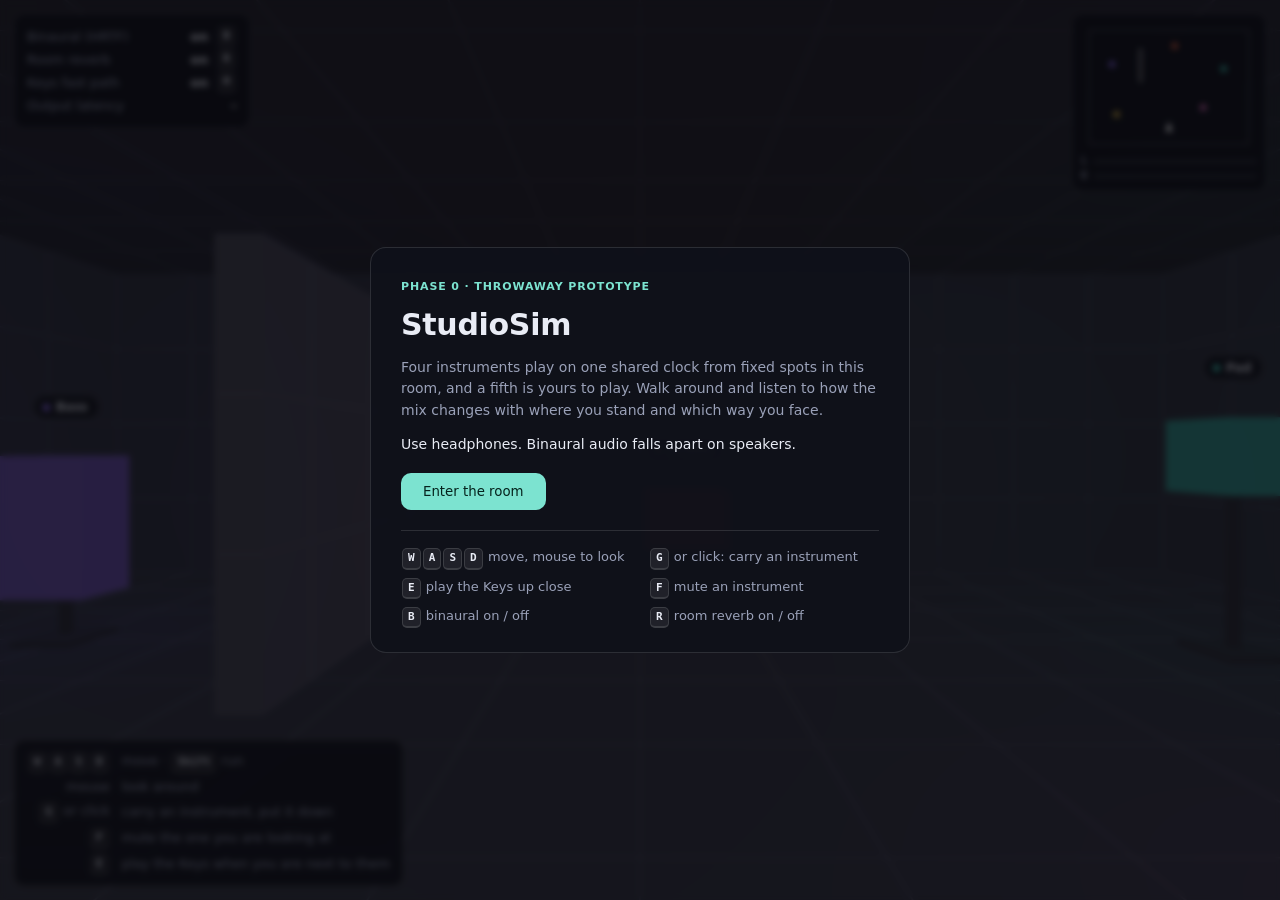
<file: prototypes/studiosim/index.html>
<!doctype html>
<html lang="en">
<head>
<meta charset="utf-8">
<meta name="viewport" content="width=device-width, initial-scale=1">
<title>StudioSim · Phase 0 prototype</title>
<style>
  :root {
    --ink: #e9ecf5; --dim: #9aa1b8;
    --panel: rgba(13, 15, 23, .78); --line: rgba(255, 255, 255, .12);
  }
  * { box-sizing: border-box; }
  html, body {
    margin: 0; height: 100%; overflow: hidden; background: #07080c; color: var(--ink);
    font: 13px/1.5 ui-sans-serif, system-ui, -apple-system, "Segoe UI", Roboto, sans-serif;
    -webkit-user-select: none; user-select: none;
  }
  #gl { position: fixed; inset: 0; width: 100%; height: 100%; display: block; }
  .hidden { display: none !important; }
  kbd {
    display: inline-block; min-width: 1.7em; padding: 0 .45em; margin: 0 1px;
    border: 1px solid var(--line); border-bottom-width: 2px; border-radius: 5px;
    background: rgba(255, 255, 255, .07); color: var(--ink);
    font: 600 11px/1.65 ui-monospace, SFMono-Regular, Menlo, Consolas, monospace; text-align: center;
  }
  .panel {
    position: fixed; padding: 10px 12px; background: var(--panel);
    border: 1px solid var(--line); border-radius: 10px;
    -webkit-backdrop-filter: blur(8px); backdrop-filter: blur(8px);
  }

  #status { top: 14px; left: 14px; min-width: 236px; }
  #status div { display: flex; align-items: center; gap: 8px; height: 23px; color: var(--dim); }
  #status b { margin-left: auto; color: var(--ink); font-weight: 600; font-variant-numeric: tabular-nums; }
  #status b.off, #st-warn { color: #ff9b7a; }

  #mapbox { top: 14px; right: 14px; padding: 8px 8px 9px; }
  #map { display: block; width: 176px; height: 128px; }
  .meter { display: flex; align-items: center; gap: 6px; margin-top: 5px; color: var(--dim); font: 600 10px/1 ui-monospace, Menlo, monospace; }
  .meter i { flex: 1; height: 5px; border-radius: 3px; background: rgba(255, 255, 255, .09); overflow: hidden; }
  .meter u { display: block; height: 100%; width: 0; border-radius: 3px; background: #7ce3d0; }

  #help { left: 14px; bottom: 14px; display: grid; grid-template-columns: auto auto; gap: 4px 12px; align-items: center; color: var(--dim); }
  #help span:nth-child(odd) { text-align: right; white-space: nowrap; }

  #cross {
    position: fixed; left: 50%; top: 50%; width: 6px; height: 6px; margin: -3px 0 0 -3px;
    border-radius: 50%; border: 1.5px solid rgba(255, 255, 255, .8); pointer-events: none;
  }
  #hint, #resume {
    position: fixed; left: 50%; padding: 5px 13px; border-radius: 99px; white-space: nowrap; pointer-events: none;
    background: var(--panel); border: 1px solid var(--line);
  }
  #hint { top: 50%; transform: translate(-50%, 26px); }
  #hint:empty { display: none; }
  #resume { top: 16px; transform: translateX(-50%); color: var(--dim); }

  .label {
    position: fixed; left: 0; top: 0; padding: 2px 10px 2px 8px; border-radius: 99px; white-space: nowrap;
    pointer-events: none; background: rgba(10, 12, 18, .72); border: 1px solid var(--line);
    font-weight: 600; font-size: 12px; will-change: transform;
  }
  .label::before { content: ""; display: inline-block; width: 7px; height: 7px; margin-right: 6px; border-radius: 50%; background: var(--c); }
  .label.target { border-color: var(--c); }
  .label.muted { color: var(--dim); }
  .label.muted::before { background: transparent; box-shadow: inset 0 0 0 1.5px var(--dim); }

  #piano { left: 50%; bottom: 18px; transform: translateX(-50%); padding: 10px 12px 12px; }
  #piano p { margin: 0 0 9px; color: var(--dim); text-align: center; }
  #kb { position: relative; width: 438px; height: 104px; }
  #kb div {
    position: absolute; top: 0; display: flex; align-items: flex-end; justify-content: center; padding-bottom: 7px;
    border-radius: 0 0 5px 5px; font: 600 11px/1 ui-monospace, Menlo, monospace;
  }
  #kb .w { width: 42px; height: 104px; background: #e9ecf5; color: #555b70; }
  #kb .k { width: 28px; height: 64px; background: #171a26; color: #9aa1b8; box-shadow: 0 0 0 1px #000; z-index: 1; }
  #kb .on { background: #ff7ad1; color: #2a0d20; }

  #overlay {
    position: fixed; inset: 0; display: grid; place-items: center; background: rgba(5, 6, 10, .66);
    -webkit-backdrop-filter: blur(3px); backdrop-filter: blur(3px);
  }
  .card {
    width: min(540px, calc(100vw - 32px)); padding: 28px 30px 24px; border-radius: 16px;
    background: rgba(15, 17, 26, .94); border: 1px solid var(--line);
  }
  .card small { color: #7ce3d0; font-size: 11px; font-weight: 600; letter-spacing: .08em; text-transform: uppercase; }
  .card h1 { margin: 6px 0 10px; font-size: 30px; font-weight: 650; letter-spacing: -.01em; }
  .card p { margin: 0 0 12px; color: var(--dim); font-size: 14px; line-height: 1.55; }
  .card p.phones { color: var(--ink); }
  .card button {
    margin-top: 6px; padding: 11px 22px; border: 0; border-radius: 10px; cursor: pointer;
    background: #7ce3d0; color: #06231d; font: 650 15px/1 inherit; font-family: inherit;
  }
  .card button:hover { background: #9af0df; }
  .card ul {
    list-style: none; margin: 20px 0 0; padding: 16px 0 0; border-top: 1px solid var(--line);
    display: grid; grid-template-columns: 1fr 1fr; gap: 7px 18px; color: var(--dim);
  }
  #err { color: #ff9b7a; }
</style>
</head>
<body>
<canvas id="gl"></canvas>
<div id="labels"></div>
<div id="cross"></div>
<div id="hint"></div>
<div id="resume" class="hidden">Click to capture the mouse, or drag to look</div>

<div id="status" class="panel">
  <div>Binaural (HRTF) <b id="st-hrtf">on</b><kbd>B</kbd></div>
  <div>Room reverb <b id="st-rev">on</b><kbd>R</kbd></div>
  <div>Keys fast path <b id="st-fast">on</b><kbd>M</kbd></div>
  <div>Output latency <b id="st-lat">–</b></div>
  <div id="st-warn" class="hidden">Slow output device. Wired headphones fix this.</div>
</div>

<div id="mapbox" class="panel">
  <canvas id="map" width="352" height="256"></canvas>
  <div class="meter">L<i><u id="mL"></u></i></div>
  <div class="meter">R<i><u id="mR"></u></i></div>
</div>

<div id="help" class="panel">
  <span><kbd>W</kbd><kbd>A</kbd><kbd>S</kbd><kbd>D</kbd></span><span>move · <kbd>Shift</kbd> run</span>
  <span>mouse</span><span>look around</span>
  <span><kbd>G</kbd> or click</span><span>carry an instrument, put it down</span>
  <span><kbd>F</kbd></span><span>mute the one you are looking at</span>
  <span><kbd>E</kbd></span><span>play the Keys when you are next to them</span>
</div>

<div id="piano" class="panel hidden">
  <p><kbd>Q</kbd> stop playing · <kbd>Z</kbd><kbd>X</kbd> octave · lowest key is <span id="oct">C4</span></p>
  <div id="kb"></div>
</div>

<div id="overlay">
  <div class="card">
    <small>Phase 0 · throwaway prototype</small>
    <h1>StudioSim</h1>
    <p>Four instruments play on one shared clock from fixed spots in this room, and a fifth is yours to play. Walk around and listen to how the mix changes with where you stand and which way you face.</p>
    <p class="phones">Use headphones. Binaural audio falls apart on speakers.</p>
    <button id="go">Enter the room</button>
    <p id="err"></p>
    <ul>
      <li><kbd>W</kbd><kbd>A</kbd><kbd>S</kbd><kbd>D</kbd> move, mouse to look</li>
      <li><kbd>G</kbd> or click: carry an instrument</li>
      <li><kbd>E</kbd> play the Keys up close</li>
      <li><kbd>F</kbd> mute an instrument</li>
      <li><kbd>B</kbd> binaural on / off</li>
      <li><kbd>R</kbd> room reverb on / off</li>
    </ul>
  </div>
</div>

<script>
(() => {
'use strict';

/* ─────────── World ─────────── */
const ROOM = { hx: 7, hz: 5, h: 4 };                               // half-extents and ceiling height, metres
const WALL = { x0: -2.65, x1: -2.35, z0: -3.4, z1: -0.4, h: 3 };   // free-standing partition
const EYE = 1.65, RADIUS = 0.3, REACH = 4.2, PLAY_REACH = 2.8;
const REF_DIST = 1.5;          // a source is at full level inside this distance and falls as 1/d beyond it
const REVERB_LEVEL = 0.16, MASTER = 0.85;
const LIMITER_MAKEUP = 1.545;  // gain the limiter adds to anything under its threshold (measured in Chromium)
const FAST_TRIM = 1.38;        // makes the Keys as loud on the fast path as on the binaural one (measured)
const BPM = 92, STEP = 60 / BPM / 4, SWING = 0.14;

const player = { x: 0, z: 3.6, yaw: 0, pitch: 0 };
const instruments = [
  { id: 'drums', name: 'Drums', color: [1.00, 0.42, 0.26], x:  0.5, y: 0.90, z: -3.6, size: [0.90, 0.60, 0.90], gain: 0.50, send: 0.6 },
  { id: 'bass',  name: 'Bass',  color: [0.58, 0.44, 1.00], x: -5.0, y: 1.00, z: -2.0, size: [0.70, 1.20, 0.50], gain: 0.38, send: 0.4 },
  { id: 'pad',   name: 'Pad',   color: [0.25, 0.84, 0.75], x:  4.8, y: 1.60, z: -1.6, size: [0.60, 0.60, 0.60], gain: 1.00, send: 1.0, spin: 0.25 },
  { id: 'bells', name: 'Bells', color: [1.00, 0.82, 0.29], x: -4.6, y: 1.60, z:  2.4, size: [0.42, 0.42, 0.42], gain: 0.42, send: 1.0, spin: -0.6 },
  { id: 'keys',  name: 'Keys',  color: [1.00, 0.48, 0.82], x:  3.0, y: 0.95, z:  1.8, size: [1.30, 0.12, 0.42], gain: 0.20, send: 0.9, playable: true },
];
const byId = {};
for (const i of instruments) {
  byId[i.id] = i; i.glow = 0; i.occ = 0; i.muted = false; i.rot = 0; i.dist = 0;
  i.lin = i.color.map(v => Math.pow(v, 2.2));   // the colours above are sRGB; shading happens in linear light
}

const clamp = (v, lo, hi) => Math.min(hi, Math.max(lo, v));
const $ = id => document.getElementById(id);

/* ─────────── Rendering (WebGL 2, boxes only) ─────────── */
const canvas = $('gl');
const gl = canvas.getContext('webgl2', { antialias: true });
if (!gl) { $('err').textContent = 'This prototype needs WebGL 2. Try a current Chrome, Edge, Firefox or Safari.'; return; }

const VS = `#version 300 es
layout(location = 0) in vec3 aPos;
layout(location = 1) in vec3 aNor;
uniform mat4 uVP, uModel;
uniform mat3 uNormal;
out vec3 vWorld, vNor;
void main() {
  vec4 w = uModel * vec4(aPos, 1.0);
  vWorld = w.xyz; vNor = uNormal * aNor;
  gl_Position = uVP * w;
}`;
const FS = `#version 300 es
precision highp float;
in vec3 vWorld, vNor;
uniform vec3 uColor, uEmissive, uCam;
uniform float uGrid;
uniform vec3 uLightPos[5];
uniform vec3 uLightCol[5];
out vec4 frag;
void main() {
  vec3 n = normalize(vNor);
  vec3 base = uColor;
  if (uGrid > 0.5) {                       // one-metre grid on the room surfaces
    vec2 p = abs(n.y) > 0.5 ? vWorld.xz : (abs(n.x) > 0.5 ? vWorld.zy : vWorld.xy);
    vec2 g = abs(fract(p - 0.5) - 0.5) / fwidth(p);
    base += vec3(0.03, 0.034, 0.046) * (1.0 - min(min(g.x, g.y), 1.0));
  }
  vec3 col = base * mix(vec3(0.30, 0.31, 0.38), vec3(0.80, 0.83, 0.95), n.y * 0.5 + 0.5);
  for (int i = 0; i < 5; i++) {            // every instrument lights the room with its own sound level
    vec3 L = uLightPos[i] - vWorld;
    float d2 = dot(L, L);
    float ndl = max(dot(n, L) * inversesqrt(d2 + 1e-4), 0.0) * 0.85 + 0.15;
    col += base * uLightCol[i] * ndl / (1.0 + 0.3 * d2);
  }
  col += uEmissive;
  col = mix(col, vec3(0.012, 0.014, 0.02), 1.0 - exp(-length(vWorld - uCam) * 0.035));
  col = vec3(1.0) - exp(-col * 1.5);
  frag = vec4(pow(col, vec3(0.4545)), 1.0);
}`;

function compile(type, src) {
  const s = gl.createShader(type);
  gl.shaderSource(s, src); gl.compileShader(s);
  if (!gl.getShaderParameter(s, gl.COMPILE_STATUS)) throw new Error(gl.getShaderInfoLog(s));
  return s;
}
const prog = gl.createProgram();
gl.attachShader(prog, compile(gl.VERTEX_SHADER, VS));
gl.attachShader(prog, compile(gl.FRAGMENT_SHADER, FS));
gl.linkProgram(prog);
if (!gl.getProgramParameter(prog, gl.LINK_STATUS)) throw new Error(gl.getProgramInfoLog(prog));
gl.useProgram(prog);
const U = {};
for (const n of ['uVP', 'uModel', 'uNormal', 'uColor', 'uEmissive', 'uGrid', 'uCam', 'uLightPos', 'uLightCol']) U[n] = gl.getUniformLocation(prog, n);

{ // unit cube: each face is [normal, u, v] with u × v = normal, so the quad winds counter-clockwise from outside
  const faces = [
    [[1, 0, 0], [0, 1, 0], [0, 0, 1]], [[-1, 0, 0], [0, 0, 1], [0, 1, 0]],
    [[0, 1, 0], [0, 0, 1], [1, 0, 0]], [[0, -1, 0], [1, 0, 0], [0, 0, 1]],
    [[0, 0, 1], [1, 0, 0], [0, 1, 0]], [[0, 0, -1], [0, 1, 0], [1, 0, 0]],
  ];
  const v = [];
  for (const [n, a, b] of faces)
    for (const [s, t] of [[-1, -1], [1, -1], [1, 1], [-1, -1], [1, 1], [-1, 1]])
      v.push(.5 * (n[0] + s * a[0] + t * b[0]), .5 * (n[1] + s * a[1] + t * b[1]), .5 * (n[2] + s * a[2] + t * b[2]), n[0], n[1], n[2]);
  gl.bindVertexArray(gl.createVertexArray());
  gl.bindBuffer(gl.ARRAY_BUFFER, gl.createBuffer());
  gl.bufferData(gl.ARRAY_BUFFER, new Float32Array(v), gl.STATIC_DRAW);
  gl.enableVertexAttribArray(0); gl.vertexAttribPointer(0, 3, gl.FLOAT, false, 24, 0);
  gl.enableVertexAttribArray(1); gl.vertexAttribPointer(1, 3, gl.FLOAT, false, 24, 12);
  gl.enable(gl.DEPTH_TEST); gl.enable(gl.CULL_FACE);
}

// column-major 4×4 helpers
function perspective(fovy, aspect, near, far) {
  const f = 1 / Math.tan(fovy / 2), nf = 1 / (near - far);
  return new Float32Array([f / aspect, 0, 0, 0, 0, f, 0, 0, 0, 0, (far + near) * nf, -1, 0, 0, 2 * far * near * nf, 0]);
}
function mul(a, b) {
  const o = new Float32Array(16);
  for (let c = 0; c < 4; c++) for (let r = 0; r < 4; r++)
    o[c * 4 + r] = a[r] * b[c * 4] + a[4 + r] * b[c * 4 + 1] + a[8 + r] * b[c * 4 + 2] + a[12 + r] * b[c * 4 + 3];
  return o;
}
// yaw 0 looks down -Z (the Web Audio listener's default), positive yaw turns left, positive pitch looks up
function basis(yaw, pitch) {
  const sy = Math.sin(yaw), cy = Math.cos(yaw), sp = Math.sin(pitch), cp = Math.cos(pitch);
  return { f: [-sy * cp, sp, -cy * cp], r: [cy, 0, -sy], u: [sy * sp, cp, cy * sp] };
}
function viewMatrix({ f, r, u }, p) {
  return new Float32Array([
    r[0], u[0], -f[0], 0, r[1], u[1], -f[1], 0, r[2], u[2], -f[2], 0,
    -(r[0] * p[0] + r[1] * p[1] + r[2] * p[2]), -(u[0] * p[0] + u[1] * p[1] + u[2] * p[2]), f[0] * p[0] + f[1] * p[1] + f[2] * p[2], 1]);
}

const M = new Float32Array(16), N = new Float32Array(9), ZERO = new Float32Array(3);
function box(cx, cy, cz, sx, sy, sz, color, emissive = ZERO, rot = 0, grid = 0) {
  const c = Math.cos(rot), s = Math.sin(rot);
  M[0] = c * sx; M[1] = 0; M[2] = -s * sx; M[3] = 0;
  M[4] = 0; M[5] = sy; M[6] = 0; M[7] = 0;
  M[8] = s * sz; M[9] = 0; M[10] = c * sz; M[11] = 0;
  M[12] = cx; M[13] = cy; M[14] = cz; M[15] = 1;
  N[0] = c; N[1] = 0; N[2] = -s; N[3] = 0; N[4] = 1; N[5] = 0; N[6] = s; N[7] = 0; N[8] = c;
  gl.uniformMatrix4fv(U.uModel, false, M); gl.uniformMatrix3fv(U.uNormal, false, N);
  gl.uniform3fv(U.uColor, color); gl.uniform3fv(U.uEmissive, emissive); gl.uniform1f(U.uGrid, grid);
  gl.drawArrays(gl.TRIANGLES, 0, 36);
}

const FLOOR = [0.024, 0.027, 0.037], SHELL = [0.03, 0.034, 0.047], CEIL = [0.018, 0.02, 0.027];
const PARTITION = [0.06, 0.066, 0.088], STAND = [0.02, 0.022, 0.028], MUTED = [0.035, 0.037, 0.045];
const LP = new Float32Array(15), LC = new Float32Array(15), C3 = new Float32Array(3), E3 = new Float32Array(3);

function render(vp, eye) {
  const { hx, hz, h } = ROOM, T = 0.5;
  gl.viewport(0, 0, canvas.width, canvas.height);
  gl.clearColor(0.02, 0.022, 0.03, 1);
  gl.clear(gl.COLOR_BUFFER_BIT | gl.DEPTH_BUFFER_BIT);
  gl.uniformMatrix4fv(U.uVP, false, vp);
  gl.uniform3fv(U.uCam, eye);
  instruments.forEach((inst, i) => {
    const k = inst.muted ? 0.05 : 1 + 9 * inst.glow;
    LP[i * 3] = inst.x; LP[i * 3 + 1] = inst.y; LP[i * 3 + 2] = inst.z;
    LC[i * 3] = inst.lin[0] * k; LC[i * 3 + 1] = inst.lin[1] * k; LC[i * 3 + 2] = inst.lin[2] * k;
  });
  gl.uniform3fv(U.uLightPos, LP); gl.uniform3fv(U.uLightCol, LC);

  box(0, -T / 2, 0, 2 * hx + 2 * T, T, 2 * hz + 2 * T, FLOOR, ZERO, 0, 1);
  box(0, h + T / 2, 0, 2 * hx + 2 * T, T, 2 * hz + 2 * T, CEIL, ZERO, 0, 1);
  box(-hx - T / 2, h / 2, 0, T, h, 2 * hz, SHELL, ZERO, 0, 1);
  box(hx + T / 2, h / 2, 0, T, h, 2 * hz, SHELL, ZERO, 0, 1);
  box(0, h / 2, -hz - T / 2, 2 * hx, h, T, SHELL, ZERO, 0, 1);
  box(0, h / 2, hz + T / 2, 2 * hx, h, T, SHELL, ZERO, 0, 1);
  box((WALL.x0 + WALL.x1) / 2, WALL.h / 2, (WALL.z0 + WALL.z1) / 2, WALL.x1 - WALL.x0, WALL.h, WALL.z1 - WALL.z0, PARTITION, ZERO, 0, 1);

  for (const inst of instruments) {
    const [sx, sy, sz] = inst.size, c = inst.lin, bottom = inst.y - sy / 2;
    if (inst !== carried) {
      box(inst.x, 0.025, inst.z, 0.5, 0.05, 0.5, STAND);
      box(inst.x, bottom / 2, inst.z, 0.07, bottom, 0.07, STAND);
    }
    const k = (inst.muted ? 0.03 : 0.22 + 1.0 * inst.glow) * (inst === target ? 1.6 : 1), s = 1 + 0.07 * inst.glow;
    for (let j = 0; j < 3; j++) { C3[j] = inst.muted ? MUTED[j] : c[j] * 0.3; E3[j] = c[j] * k; }
    box(inst.x, inst.y, inst.z, sx * s, sy * s, sz * s, C3, E3, inst.rot);
  }
}

/* ─────────── Audio graph ───────────
   voice → bus ─┬→ tone (air absorption + occlusion) → direct → HRTF panner → master → limiter → soft clip → out
                ├→ reverb send → shared room reverb ─────────────────────────↗
                └→ analyser (drives the glow)
   The Keys are played live, so by default they take a fast path: a plain stereo panner feeding `live`, which joins
   after the limiter. In Chromium the HRTF panner delays its input ~6 ms and the limiter another 6 ms (measured). */
let ctx = null, A = null;
const mtof = m => 440 * Math.pow(2, (m - 69) / 12);

function makeImpulse(rt60) {                 // decaying stereo noise: highs die faster, a few early reflections up front
  const sr = ctx.sampleRate, pre = Math.floor(sr * 0.012), len = pre + Math.floor(sr * rt60 * 1.25);
  const buf = ctx.createBuffer(2, len, sr), a = Math.exp(-2 * Math.PI * 2500 / sr);
  for (let c = 0; c < 2; c++) {
    const d = buf.getChannelData(c);
    let lp = 0, e = 0;
    for (let i = pre; i < len; i++) {
      const t = (i - pre) / sr, n = Math.random() * 2 - 1;
      lp = lp * a + n * (1 - a);
      d[i] = (lp * 2.5 * Math.pow(10, -3 * t / rt60) + (n - lp) * Math.pow(10, -3 * t / (rt60 * 0.5))) * Math.min(1, t / 0.004);
    }
    for (let k = 0; k < 6; k++) {
      const t = 0.006 + Math.random() * 0.045;
      d[Math.floor(t * sr)] += (Math.random() < 0.5 ? -1 : 1) * 8 * (1 - t / 0.07);
    }
    for (let i = 0; i < len; i++) e += d[i] * d[i];
    const s = 1 / Math.sqrt(e);              // unit energy, so REVERB_LEVEL alone sets the wet level
    for (let i = 0; i < len; i++) d[i] *= s;
  }
  return buf;
}

function softClipCurve() {                   // identity up to 0.7, then eases toward ±1; covers inputs up to ±2
  const c = new Float32Array(2049);
  for (let i = 0; i < c.length; i++) {
    const x = (i / (c.length - 1) * 2 - 1) * 2, a = Math.abs(x);
    c[i] = Math.sign(x) * (a <= 0.7 ? a : 0.7 + 0.3 * Math.tanh((a - 0.7) / 0.3));
  }
  return c;
}

function initAudio() {
  ctx = new (window.AudioContext || window.webkitAudioContext)({ latencyHint: 'interactive' });
  const master = new GainNode(ctx, { gain: 0 });
  const limiter = new DynamicsCompressorNode(ctx, { threshold: -8, knee: 4, ratio: 16, attack: 0.002, release: 0.15 });
  const live = new GainNode(ctx, { gain: 0 });            // fast path for the instrument you play yourself
  const sum = new GainNode(ctx, { gain: 0.5 });           // halve, clip on a ±2 curve: a zero-delay safety net on the final mix
  const clip = new WaveShaperNode(ctx, { curve: softClipCurve(), oversample: 'none' });
  master.connect(limiter).connect(sum); live.connect(sum); sum.connect(clip).connect(ctx.destination);
  master.gain.linearRampToValueAtTime(MASTER, ctx.currentTime + 1.2);
  live.gain.linearRampToValueAtTime(MASTER * LIMITER_MAKEUP * FAST_TRIM, ctx.currentTime + 1.2);

  const split = ctx.createChannelSplitter(2);
  const meters = [new AnalyserNode(ctx, { fftSize: 1024 }), new AnalyserNode(ctx, { fftSize: 1024 })];
  clip.connect(split); split.connect(meters[0], 0); split.connect(meters[1], 1);

  const reverbIn = new BiquadFilterNode(ctx, { type: 'highpass', frequency: 160 });
  const convolver = ctx.createConvolver();
  convolver.normalize = false; convolver.buffer = makeImpulse(1.1);
  const reverbOut = new GainNode(ctx, { gain: REVERB_LEVEL });
  reverbIn.connect(convolver).connect(reverbOut).connect(master);

  const noise = ctx.createBuffer(1, ctx.sampleRate * 2, ctx.sampleRate), nd = noise.getChannelData(0);
  for (let i = 0; i < nd.length; i++) nd[i] = Math.random() * 2 - 1;

  for (const inst of instruments) {
    const bus = new GainNode(ctx, { gain: inst.gain, channelCount: 1, channelCountMode: 'explicit' });
    const tone = new BiquadFilterNode(ctx, { type: 'lowpass', frequency: 18000, Q: 0.5 });
    const direct = new GainNode(ctx, { gain: 1 });
    const fast = !!inst.playable && fastKeys;
    const panner = new PannerNode(ctx, {
      panningModel: fast ? 'equalpower' : 'HRTF', distanceModel: 'inverse', refDistance: REF_DIST, rolloffFactor: 1,
      positionX: inst.x, positionY: inst.y, positionZ: inst.z,
    });
    const send = new GainNode(ctx, { gain: inst.send });
    const analyser = new AnalyserNode(ctx, { fftSize: 256 });
    bus.connect(tone).connect(direct).connect(panner).connect(fast ? live : master);
    bus.connect(send).connect(reverbIn);
    bus.connect(analyser);
    inst.node = { bus, tone, direct, panner, analyser, buf: new Float32Array(256) };
  }
  A = { master, live, limiter, meters, reverbOut, noise, buf: new Float32Array(1024) };
}

/* ─────────── Voices ─────────── */
function noiseHit(out, t, decay, level, type, freq, q = 0.7) {
  const src = new AudioBufferSourceNode(ctx, { buffer: A.noise });
  const f = new BiquadFilterNode(ctx, { type, frequency: freq, Q: q }), g = new GainNode(ctx, { gain: 0 });
  g.gain.setValueAtTime(level, t); g.gain.exponentialRampToValueAtTime(0.001, t + decay);
  src.connect(f).connect(g).connect(out);
  src.start(t, Math.random() * 1.5); src.stop(t + decay + 0.02);
}
function tone(out, t, type, f0, f1, sweep, level, decay) {
  const o = new OscillatorNode(ctx, { type, frequency: f0 }), g = new GainNode(ctx, { gain: 0 });
  o.frequency.setValueAtTime(f0, t); o.frequency.exponentialRampToValueAtTime(f1, t + sweep);
  g.gain.setValueAtTime(0, t); g.gain.linearRampToValueAtTime(level, t + 0.003); g.gain.exponentialRampToValueAtTime(0.001, t + decay);
  o.connect(g).connect(out); o.start(t); o.stop(t + decay + 0.02);
}
function kick(t, v) {
  const out = byId.drums.node.bus;
  tone(out, t, 'sine', 150, 48, 0.085, v, 0.38);
  noiseHit(out, t, 0.018, v * 0.45, 'lowpass', 3500);
}
function snare(t, v) {
  const out = byId.drums.node.bus;
  noiseHit(out, t, 0.2, v * 0.6, 'bandpass', 2200, 0.6);
  noiseHit(out, t, 0.08, v * 0.3, 'highpass', 5000);
  tone(out, t, 'triangle', 205, 165, 0.06, v * 0.45, 0.11);
}
function hat(t, v, open) {
  noiseHit(byId.drums.node.bus, t, open ? 0.3 : 0.07, v * 0.34, 'highpass', 8000);
}
function bass(t, midi, dur, v) {
  const f = mtof(midi), out = byId.bass.node.bus;
  const saw = new OscillatorNode(ctx, { type: 'sawtooth', frequency: f }), sub = new OscillatorNode(ctx, { frequency: f });
  const lp = new BiquadFilterNode(ctx, { type: 'lowpass', Q: 4 });
  const sg = new GainNode(ctx, { gain: 0.55 }), ug = new GainNode(ctx, { gain: 0.6 }), g = new GainNode(ctx, { gain: 0 });
  lp.frequency.setValueAtTime(1500, t); lp.frequency.exponentialRampToValueAtTime(360, t + 0.2);
  g.gain.setValueAtTime(0, t); g.gain.linearRampToValueAtTime(v, t + 0.006);
  g.gain.exponentialRampToValueAtTime(v * 0.6, t + dur); g.gain.linearRampToValueAtTime(0, t + dur + 0.06);
  saw.connect(sg).connect(lp).connect(g); sub.connect(ug).connect(g); g.connect(out);
  saw.start(t); sub.start(t); saw.stop(t + dur + 0.1); sub.stop(t + dur + 0.1);
}
function pad(t, notes, dur, v) {
  const lp = new BiquadFilterNode(ctx, { type: 'lowpass', Q: 0.7 }), g = new GainNode(ctx, { gain: 0 });
  lp.frequency.setValueAtTime(600, t); lp.frequency.linearRampToValueAtTime(1900, t + dur * 0.55); lp.frequency.linearRampToValueAtTime(700, t + dur + 1.2);
  g.gain.setValueAtTime(0, t); g.gain.linearRampToValueAtTime(v, t + 0.5);
  g.gain.setValueAtTime(v, t + dur); g.gain.linearRampToValueAtTime(0, t + dur + 1.2);
  lp.connect(g).connect(byId.pad.node.bus);
  for (const m of notes) for (const detune of [-8, 8]) {
    const o = new OscillatorNode(ctx, { type: 'sawtooth', frequency: mtof(m), detune });
    o.connect(lp); o.start(t); o.stop(t + dur + 1.25);
  }
}
function bell(t, midi, v) {                   // two-operator FM, inharmonic ratio, fast-decaying index
  const f = mtof(midi);
  const car = new OscillatorNode(ctx, { frequency: f }), mod = new OscillatorNode(ctx, { frequency: f * 3.5 });
  const mg = new GainNode(ctx, { gain: 0 }), g = new GainNode(ctx, { gain: 0 });
  mg.gain.setValueAtTime(f * 2.4, t); mg.gain.exponentialRampToValueAtTime(f * 0.2, t + 0.3);
  g.gain.setValueAtTime(0, t); g.gain.linearRampToValueAtTime(v, t + 0.003); g.gain.exponentialRampToValueAtTime(0.0001, t + 1.2);
  mod.connect(mg).connect(car.frequency); car.connect(g).connect(byId.bells.node.bus);
  car.start(t); mod.start(t); car.stop(t + 1.25); mod.stop(t + 1.25);
}

// the player's instrument: electric-piano-ish FM, played live from the computer keyboard
const KEYMAP = { KeyA: 0, KeyW: 1, KeyS: 2, KeyE: 3, KeyD: 4, KeyF: 5, KeyT: 6, KeyG: 7, KeyY: 8, KeyH: 9, KeyU: 10, KeyJ: 11, KeyK: 12, KeyO: 13, KeyL: 14, KeyP: 15, Semicolon: 16 };
const held = new Map();
let octave = 0;
function keyOn(code) {
  if (held.has(code)) return;
  const f = mtof(60 + 12 * octave + KEYMAP[code]), t = ctx.currentTime;
  const mod = new OscillatorNode(ctx, { frequency: f });
  const mg = new GainNode(ctx, { gain: 0 }), g = new GainNode(ctx, { gain: 0 });
  mg.gain.setValueAtTime(f * 1.5, t); mg.gain.exponentialRampToValueAtTime(f * 0.3, t + 0.6);
  g.gain.setValueAtTime(0, t); g.gain.linearRampToValueAtTime(0.42, t + 0.002); g.gain.setTargetAtTime(0.1, t + 0.002, 0.9);
  mod.connect(mg); g.connect(byId.keys.node.bus);
  const oscs = [mod];
  for (const detune of [-4, 4]) {
    const car = new OscillatorNode(ctx, { frequency: f, detune });
    mg.connect(car.frequency); car.connect(g); oscs.push(car);
  }
  for (const o of oscs) o.start(t);
  held.set(code, { g, oscs });
  pianoEls[code].classList.add('on');
}
function keyOff(code) {
  const v = held.get(code);
  if (!v) return;
  held.delete(code);
  const t = ctx.currentTime;
  if (v.g.gain.cancelAndHoldAtTime) v.g.gain.cancelAndHoldAtTime(t); else v.g.gain.cancelScheduledValues(t);
  v.g.gain.setTargetAtTime(0, t, 0.07);
  for (const o of v.oscs) o.stop(t + 0.6);
  pianoEls[code].classList.remove('on');
}

/* ─────────── Sequencer: one shared clock, events scheduled ahead on the audio timeline ─────────── */
const CHORDS = [   // Am7 · Fmaj7 · Cmaj7 · G6, all white keys so the Keys always fit
  { root: 45, pad: [55, 57, 60, 64], tones: [69, 72, 76, 79, 81, 84] },
  { root: 41, pad: [53, 57, 60, 64], tones: [69, 72, 76, 77, 81, 84] },
  { root: 48, pad: [55, 59, 60, 64], tones: [67, 71, 72, 76, 79, 84] },
  { root: 43, pad: [55, 59, 62, 64], tones: [67, 71, 74, 76, 79, 83] },
];
const BASS = { 0: [0, 3], 6: [0, 1.5], 8: [12, 1], 10: [0, 2.5], 14: [7, 1.5] };   // step → [semitones above root, length in steps]
const BELLS = [
  [0, -1, 2, -1, 3, -1, 2, 1, -1, 4, -1, 2, -1, 3, -1, -1],
  [1, -1, 3, -1, 2, -1, 4, -1, 5, -1, 3, -1, 2, -1, 1, -1],
];
let nextStep = 0, nextTime = 0;

function scheduleStep(n, t0) {
  const s = n % 16, bar = Math.floor(n / 16) % 4, chord = CHORDS[bar];
  const t = t0 + (s % 2 ? STEP * SWING : 0);
  if (s === 0 || s === 6 || s === 10 || (bar === 3 && s === 13)) kick(t, s === 0 ? 1 : 0.8);
  if (s === 4 || s === 12) snare(t, 0.9);
  if (bar === 3 && s === 15) snare(t, 0.3);
  if (s % 2 === 0) hat(t, s % 4 === 0 ? 0.6 : 0.4, bar % 2 === 1 && s === 14);
  else if (Math.random() < 0.25) hat(t, 0.2, false);
  if (BASS[s]) bass(t, chord.root + BASS[s][0], BASS[s][1] * STEP, 0.8);
  if (s === 0) pad(t0, chord.pad, 16 * STEP, 0.07);
  const b = BELLS[bar % 2][s];
  if (b >= 0) bell(t, chord.tones[b], 0.45 + (s % 4 === 0 ? 0.2 : 0) + Math.random() * 0.1);
}
function tick() {
  const now = ctx.currentTime;
  if (nextTime < now) {                       // fell behind (tab was in the background): skip ahead, stay on the grid
    const skip = Math.ceil((now - nextTime) / STEP);
    nextStep += skip; nextTime += skip * STEP;
  }
  while (nextTime < now + 0.14) { scheduleStep(nextStep, nextTime); nextStep++; nextTime += STEP; }
}

/* ─────────── Spatial updates ─────────── */
function segmentHitsWall(ax, az, bx, bz) {   // 2D slab test against the partition's footprint
  let t0 = 0, t1 = 1;
  for (const [p, d, lo, hi] of [[ax, bx - ax, WALL.x0, WALL.x1], [az, bz - az, WALL.z0, WALL.z1]]) {
    if (Math.abs(d) < 1e-9) { if (p < lo || p > hi) return false; continue; }
    let ta = (lo - p) / d, tb = (hi - p) / d;
    if (ta > tb) [ta, tb] = [tb, ta];
    t0 = Math.max(t0, ta); t1 = Math.min(t1, tb);
    if (t0 > t1) return false;
  }
  return true;
}
const RAYS = [-0.45, -0.225, 0, 0.225, 0.45];
function occlusion(inst) {                    // fraction of five parallel rays the partition blocks, for a soft edge
  const dx = inst.x - player.x, dz = inst.z - player.z, d = Math.hypot(dx, dz);
  if (d < 1e-6) return 0;
  const px = -dz / d, pz = dx / d;
  let hits = 0;
  for (const o of RAYS) if (segmentHitsWall(player.x + px * o, player.z + pz * o, inst.x + px * o, inst.z + pz * o)) hits++;
  return hits / RAYS.length;
}
let spatialTick = 0;
function updateSpatial(b, dt) {
  const L = ctx.listener, f = b.f, u = b.u;
  if (L.positionX) {
    L.positionX.value = player.x; L.positionY.value = EYE; L.positionZ.value = player.z;
    L.forwardX.value = f[0]; L.forwardY.value = f[1]; L.forwardZ.value = f[2];
    L.upX.value = u[0]; L.upY.value = u[1]; L.upZ.value = u[2];
  } else {                                    // Firefox still only has the older setters
    L.setPosition(player.x, EYE, player.z);
    L.setOrientation(f[0], f[1], f[2], u[0], u[1], u[2]);
  }
  const t = ctx.currentTime, apply = ++spatialTick % 3 === 0;
  for (const inst of instruments) {
    inst.occ += (occlusion(inst) - inst.occ) * Math.min(1, dt * 9);
    if (!apply) continue;
    const d = Math.hypot(inst.x - player.x, inst.y - EYE, inst.z - player.z);
    const cutoff = 18000 / (1 + d * 0.05) * Math.pow(1100 / 18000, inst.occ);
    inst.node.tone.frequency.setTargetAtTime(cutoff, t, 0.04);
    inst.node.direct.gain.setTargetAtTime(1 - 0.55 * inst.occ, t, 0.04);
  }
}
function rms(analyser, buf) {
  analyser.getFloatTimeDomainData(buf);
  let e = 0;
  for (let i = 0; i < buf.length; i++) e += buf[i] * buf[i];
  return Math.sqrt(e / buf.length);
}
function updateLevels(dt) {
  for (const inst of instruments) {
    const v = Math.min(1, Math.sqrt(rms(inst.node.analyser, inst.node.buf)) * 1.6);
    inst.glow += (v - inst.glow) * Math.min(1, dt * (v > inst.glow ? 40 : 7));
    if (inst.spin) inst.rot += inst.spin * dt * (0.4 + 2 * inst.glow);
  }
}

/* ─────────── Player, input, interaction ─────────── */
let started = false, locked = false, dragging = false, playMode = false;
let target = null, carried = null, hrtf = true, reverb = true, fastKeys = true;
const down = new Set();

function move(dt) {
  let fwd = 0, strafe = 0, turn = 0;
  if (!playMode) {                            // in play mode these keys are notes
    if (down.has('KeyW')) fwd++; if (down.has('KeyS')) fwd--;
    if (down.has('KeyD')) strafe++; if (down.has('KeyA')) strafe--;
  }
  if (down.has('ArrowUp')) fwd++; if (down.has('ArrowDown')) fwd--;
  if (down.has('ArrowLeft')) turn++; if (down.has('ArrowRight')) turn--;
  player.yaw += turn * 1.9 * dt;
  const len = Math.hypot(fwd, strafe);
  if (len > 0) {
    const sp = (down.has('ShiftLeft') || down.has('ShiftRight') ? 5.5 : 2.8) * dt / len;
    const sy = Math.sin(player.yaw), cy = Math.cos(player.yaw);
    player.x += (-sy * fwd + cy * strafe) * sp;
    player.z += (-cy * fwd - sy * strafe) * sp;
  }
  player.x = clamp(player.x, -ROOM.hx + RADIUS, ROOM.hx - RADIUS);
  player.z = clamp(player.z, -ROOM.hz + RADIUS, ROOM.hz - RADIUS);
  const x0 = WALL.x0 - RADIUS, x1 = WALL.x1 + RADIUS, z0 = WALL.z0 - RADIUS, z1 = WALL.z1 + RADIUS;
  if (player.x > x0 && player.x < x1 && player.z > z0 && player.z < z1) {
    const pen = [player.x - x0, x1 - player.x, player.z - z0, z1 - player.z], m = Math.min(...pen);
    if (m === pen[0]) player.x = x0; else if (m === pen[1]) player.x = x1; else if (m === pen[2]) player.z = z0; else player.z = z1;
  }
  for (const inst of instruments) {
    if (inst === carried) continue;
    const dx = player.x - inst.x, dz = player.z - inst.z, d = Math.hypot(dx, dz);
    if (d < 0.6 && d > 1e-6) { player.x = inst.x + dx / d * 0.6; player.z = inst.z + dz / d * 0.6; }
  }
}
function updateCarry() {
  if (!carried) return;
  let x = clamp(player.x - Math.sin(player.yaw) * 1.5, -ROOM.hx + 0.6, ROOM.hx - 0.6);
  const z = clamp(player.z - Math.cos(player.yaw) * 1.5, -ROOM.hz + 0.6, ROOM.hz - 0.6), m = 0.5;
  if (x > WALL.x0 - m && x < WALL.x1 + m && z > WALL.z0 - m && z < WALL.z1 + m)
    x = player.x < (WALL.x0 + WALL.x1) / 2 ? WALL.x0 - m : WALL.x1 + m;
  carried.x = x; carried.z = z;
  carried.y = clamp(EYE - 0.35 + Math.sin(player.pitch) * 1.4, carried.size[1] / 2 + 0.25, 2.8);
  const p = carried.node.panner;
  p.positionX.value = x; p.positionY.value = carried.y; p.positionZ.value = z;
}
function pickTarget() {                       // the instrument you are facing, if it is within reach
  const fx = -Math.sin(player.yaw), fz = -Math.cos(player.yaw);
  let best = null, bestDot = 0.955;           // within about 17° of your heading
  for (const inst of instruments) {
    const dx = inst.x - player.x, dy = inst.y - EYE, dz = inst.z - player.z, flat = Math.hypot(dx, dz) || 1e-6;
    inst.dist = Math.hypot(flat, dy);
    if (inst.dist > REACH || Math.abs(Math.atan2(dy, flat) - player.pitch) > 0.9) continue;
    const dot = (dx * fx + dz * fz) / flat;
    if (dot > bestDot) { bestDot = dot; best = inst; }
  }
  return best;
}
function grabOrDrop() {
  if (playMode) return;
  if (carried) carried = null;
  else if (target) { carried = target; target = null; }
}
function toggleMute(inst) {
  inst.muted = !inst.muted;
  inst.node.bus.gain.setTargetAtTime(inst.muted ? 0 : inst.gain, ctx.currentTime, 0.03);
  inst.label.textContent = inst.muted ? inst.name + ' · muted' : inst.name;
  inst.label.classList.toggle('muted', inst.muted);
}
function setPlayMode(on) {
  playMode = on;
  $('piano').classList.toggle('hidden', !on);
  $('help').classList.toggle('hidden', on);
  if (!on) for (const code of [...held.keys()]) keyOff(code);
}
function setHrtf(on) {
  hrtf = on;
  for (const inst of instruments) inst.node.panner.panningModel = on && !(inst.playable && fastKeys) ? 'HRTF' : 'equalpower';
  $('st-hrtf').textContent = on ? 'on' : 'off · plain stereo';
  $('st-hrtf').classList.toggle('off', !on);
}
function setFastKeys(on) {                    // off: the Keys are binaural like everything else, at the cost of ~12 ms
  fastKeys = on;
  const p = byId.keys.node.panner;
  p.disconnect(); p.connect(on ? A.live : A.master);
  p.panningModel = on || !hrtf ? 'equalpower' : 'HRTF';
  $('st-fast').textContent = on ? 'on' : 'off · 12 ms slower';
  $('st-fast').classList.toggle('off', !on);
}
function setReverb(on) {
  reverb = on;
  A.reverbOut.gain.setTargetAtTime(on ? REVERB_LEVEL : 0, ctx.currentTime, 0.05);
  $('st-rev').textContent = on ? 'on' : 'off';
  $('st-rev').classList.toggle('off', !on);
}
function tryLock() {
  if (!canvas.requestPointerLock) return;
  try { const p = canvas.requestPointerLock(); if (p && p.catch) p.catch(() => {}); } catch (_) { /* drag-to-look still works */ }
}
async function start() {
  if (started) return;
  try {
    initAudio();
    await ctx.resume();
  } catch (e) { $('err').textContent = 'Could not start audio: ' + e.message; return; }
  started = true;
  nextStep = 0; nextTime = ctx.currentTime + 0.2;
  setInterval(tick, 25);
  $('overlay').classList.add('hidden');
  $('resume').classList.remove('hidden');
  tryLock();
}

$('go').addEventListener('click', start);
canvas.addEventListener('contextmenu', e => e.preventDefault());
canvas.addEventListener('mousedown', e => {
  if (!started || e.button !== 0) return;
  if (locked) grabOrDrop();
  else { dragging = true; tryLock(); }
});
addEventListener('mouseup', () => { dragging = false; });
addEventListener('mousemove', e => {
  if (!started || !(locked || dragging)) return;
  player.yaw -= e.movementX * 0.0022;
  player.pitch = clamp(player.pitch - e.movementY * 0.0022, -1.45, 1.45);
});
document.addEventListener('pointerlockchange', () => {
  locked = document.pointerLockElement === canvas;
  if (locked) dragging = false;
  $('resume').classList.toggle('hidden', locked || !started);
});
addEventListener('blur', () => { down.clear(); dragging = false; for (const code of [...held.keys()]) keyOff(code); });
addEventListener('keydown', e => {
  if (e.metaKey || e.ctrlKey || e.altKey) return;
  if (!started) { if (e.code === 'Enter') start(); return; }
  if (e.code === 'Tab' || e.code === 'Space' || e.code.startsWith('Arrow')) e.preventDefault();
  if (e.repeat) return;
  down.add(e.code);
  if (e.code === 'KeyB') return setHrtf(!hrtf);
  if (e.code === 'KeyR') return setReverb(!reverb);
  if (e.code === 'KeyM') return setFastKeys(!fastKeys);
  if (playMode) {
    if (e.code === 'KeyQ' || e.code === 'Escape') setPlayMode(false);
    else if (e.code === 'KeyZ' || e.code === 'KeyX') { octave = clamp(octave + (e.code === 'KeyX' ? 1 : -1), -2, 2); $('oct').textContent = 'C' + (4 + octave); }
    else if (e.code in KEYMAP) keyOn(e.code);
    return;
  }
  if (e.code === 'KeyG') grabOrDrop();
  else if (e.code === 'KeyF' && target) toggleMute(target);
  else if (e.code === 'KeyE' && target && target.playable && target.dist < PLAY_REACH) setPlayMode(true);
});
addEventListener('keyup', e => { down.delete(e.code); if (started && e.code in KEYMAP) keyOff(e.code); });

/* ─────────── HUD ─────────── */
for (const inst of instruments) {
  const el = document.createElement('div');
  el.className = 'label'; el.textContent = inst.name;
  el.style.setProperty('--c', `rgb(${inst.color.map(v => Math.round(v * 255)).join(',')})`);
  $('labels').appendChild(el); inst.label = el;
}
const pianoEls = {};
[['KeyA', 'A'], ['KeyS', 'S'], ['KeyD', 'D'], ['KeyF', 'F'], ['KeyG', 'G'], ['KeyH', 'H'], ['KeyJ', 'J'], ['KeyK', 'K'], ['KeyL', 'L'], ['Semicolon', ';']]
  .forEach(([code, ch], i) => addPianoKey(code, ch, 'w', i * 44));
[['KeyW', 'W', 0], ['KeyE', 'E', 1], ['KeyT', 'T', 3], ['KeyY', 'Y', 4], ['KeyU', 'U', 5], ['KeyO', 'O', 7], ['KeyP', 'P', 8]]
  .forEach(([code, ch, after]) => addPianoKey(code, ch, 'k', (after + 1) * 44 - 15));
function addPianoKey(code, ch, cls, left) {
  const el = document.createElement('div');
  el.className = cls; el.textContent = ch; el.style.left = left + 'px';
  $('kb').appendChild(el); pianoEls[code] = el;
}

const map = $('map'), g2 = map.getContext('2d');
function drawMap() {
  const W = map.width, H = map.height, s = Math.min((W - 28) / (2 * ROOM.hx), (H - 28) / (2 * ROOM.hz));
  const X = x => W / 2 + x * s, Z = z => H / 2 + z * s;
  g2.clearRect(0, 0, W, H);
  g2.strokeStyle = 'rgba(255,255,255,.3)'; g2.lineWidth = 2;
  g2.strokeRect(X(-ROOM.hx), Z(-ROOM.hz), 2 * ROOM.hx * s, 2 * ROOM.hz * s);
  g2.fillStyle = 'rgba(255,255,255,.4)';
  g2.fillRect(X(WALL.x0), Z(WALL.z0), (WALL.x1 - WALL.x0) * s, (WALL.z1 - WALL.z0) * s);
  for (const inst of instruments) {
    const c = inst.color.map(v => Math.round(v * 255)).join(',');
    if (!inst.muted) {
      g2.fillStyle = `rgba(${c},${0.14 + 0.3 * inst.glow})`;
      g2.beginPath(); g2.arc(X(inst.x), Z(inst.z), 9 + 18 * inst.glow, 0, 7); g2.fill();
    }
    g2.fillStyle = inst.muted ? 'rgba(255,255,255,.28)' : `rgb(${c})`;
    g2.beginPath(); g2.arc(X(inst.x), Z(inst.z), 5.5, 0, 7); g2.fill();
  }
  const px = X(player.x), pz = Z(player.z), fx = -Math.sin(player.yaw), fz = -Math.cos(player.yaw);
  g2.fillStyle = '#fff';
  g2.beginPath();
  g2.moveTo(px + fx * 13, pz + fz * 13);
  g2.lineTo(px - fx * 7 + fz * 7, pz - fz * 7 - fx * 7);
  g2.lineTo(px - fx * 7 - fz * 7, pz - fz * 7 + fx * 7);
  g2.closePath(); g2.fill();
}

let lastHint = '', frameCount = 0;
function updateHud(vp) {
  for (const inst of instruments) {
    const el = inst.label, x = inst.x, y = inst.y + inst.size[1] / 2 + 0.32, z = inst.z;
    const w = vp[3] * x + vp[7] * y + vp[11] * z + vp[15];
    if (w < 0.2) { el.style.opacity = 0; continue; }
    const sx = ((vp[0] * x + vp[4] * y + vp[8] * z + vp[12]) / w * 0.5 + 0.5) * innerWidth;
    const sy = (0.5 - (vp[1] * x + vp[5] * y + vp[9] * z + vp[13]) / w * 0.5) * innerHeight;
    el.style.opacity = clamp(1.6 - w / 8, 0.5, 1);
    el.style.transform = `translate(${sx.toFixed(1)}px, ${sy.toFixed(1)}px) translate(-50%, -100%)`;
    el.classList.toggle('target', inst === target);
  }
  let hint = '';
  if (carried) hint = `Carrying <b>${carried.name}</b> · <kbd>G</kbd> or click to put it down`;
  else if (target && !playMode) {
    const play = !target.playable ? '' : target.dist < PLAY_REACH ? '<kbd>E</kbd> play · ' : 'step closer to play · ';
    hint = `<b>${target.name}</b> · ${play}<kbd>G</kbd> carry · <kbd>F</kbd> ${target.muted ? 'unmute' : 'mute'}`;
  }
  if (hint !== lastHint) { $('hint').innerHTML = hint; lastHint = hint; }
  drawMap();
  if (!started) return;
  const pct = v => clamp((20 * Math.log10(v + 1e-6) + 54) / 54, 0, 1) * 100 + '%';
  $('mL').style.width = pct(rms(A.meters[0], A.buf));
  $('mR').style.width = pct(rms(A.meters[1], A.buf));
  if (frameCount % 30 === 0) {
    const ms = (ctx.baseLatency || 0) * 1000 + (ctx.outputLatency || 0) * 1000;
    $('st-lat').textContent = ms ? '≈ ' + ms.toFixed(0) + ' ms' : 'not reported';
    $('st-lat').classList.toggle('off', ms > 40);
    $('st-warn').classList.toggle('hidden', !(ms > 40));
  }
}

/* ─────────── Main loop ─────────── */
let last = performance.now();
function frame(now) {
  const dt = Math.min(0.05, (now - last) / 1000);
  last = now; frameCount++;
  const dpr = Math.min(2, devicePixelRatio || 1), w = Math.round(canvas.clientWidth * dpr), h = Math.round(canvas.clientHeight * dpr);
  if (canvas.width !== w || canvas.height !== h) { canvas.width = w; canvas.height = h; }

  if (started) { move(dt); updateCarry(); }
  const b = basis(player.yaw, player.pitch), eye = [player.x, EYE, player.z];
  if (started) {
    updateLevels(dt);
    updateSpatial(b, dt);
    target = carried ? null : pickTarget();
    if (playMode && byId.keys.dist > PLAY_REACH + 0.6) setPlayMode(false);
  }
  const vp = mul(perspective(70 * Math.PI / 180, canvas.width / Math.max(1, canvas.height), 0.05, 80), viewMatrix(b, eye));
  render(vp, eye);
  updateHud(vp);
  requestAnimationFrame(frame);
}
requestAnimationFrame(frame);

window.__room = { player, instruments, start, get ctx() { return ctx; }, get audio() { return A; } };
})();
</script>
</body>
</html>
</file>
